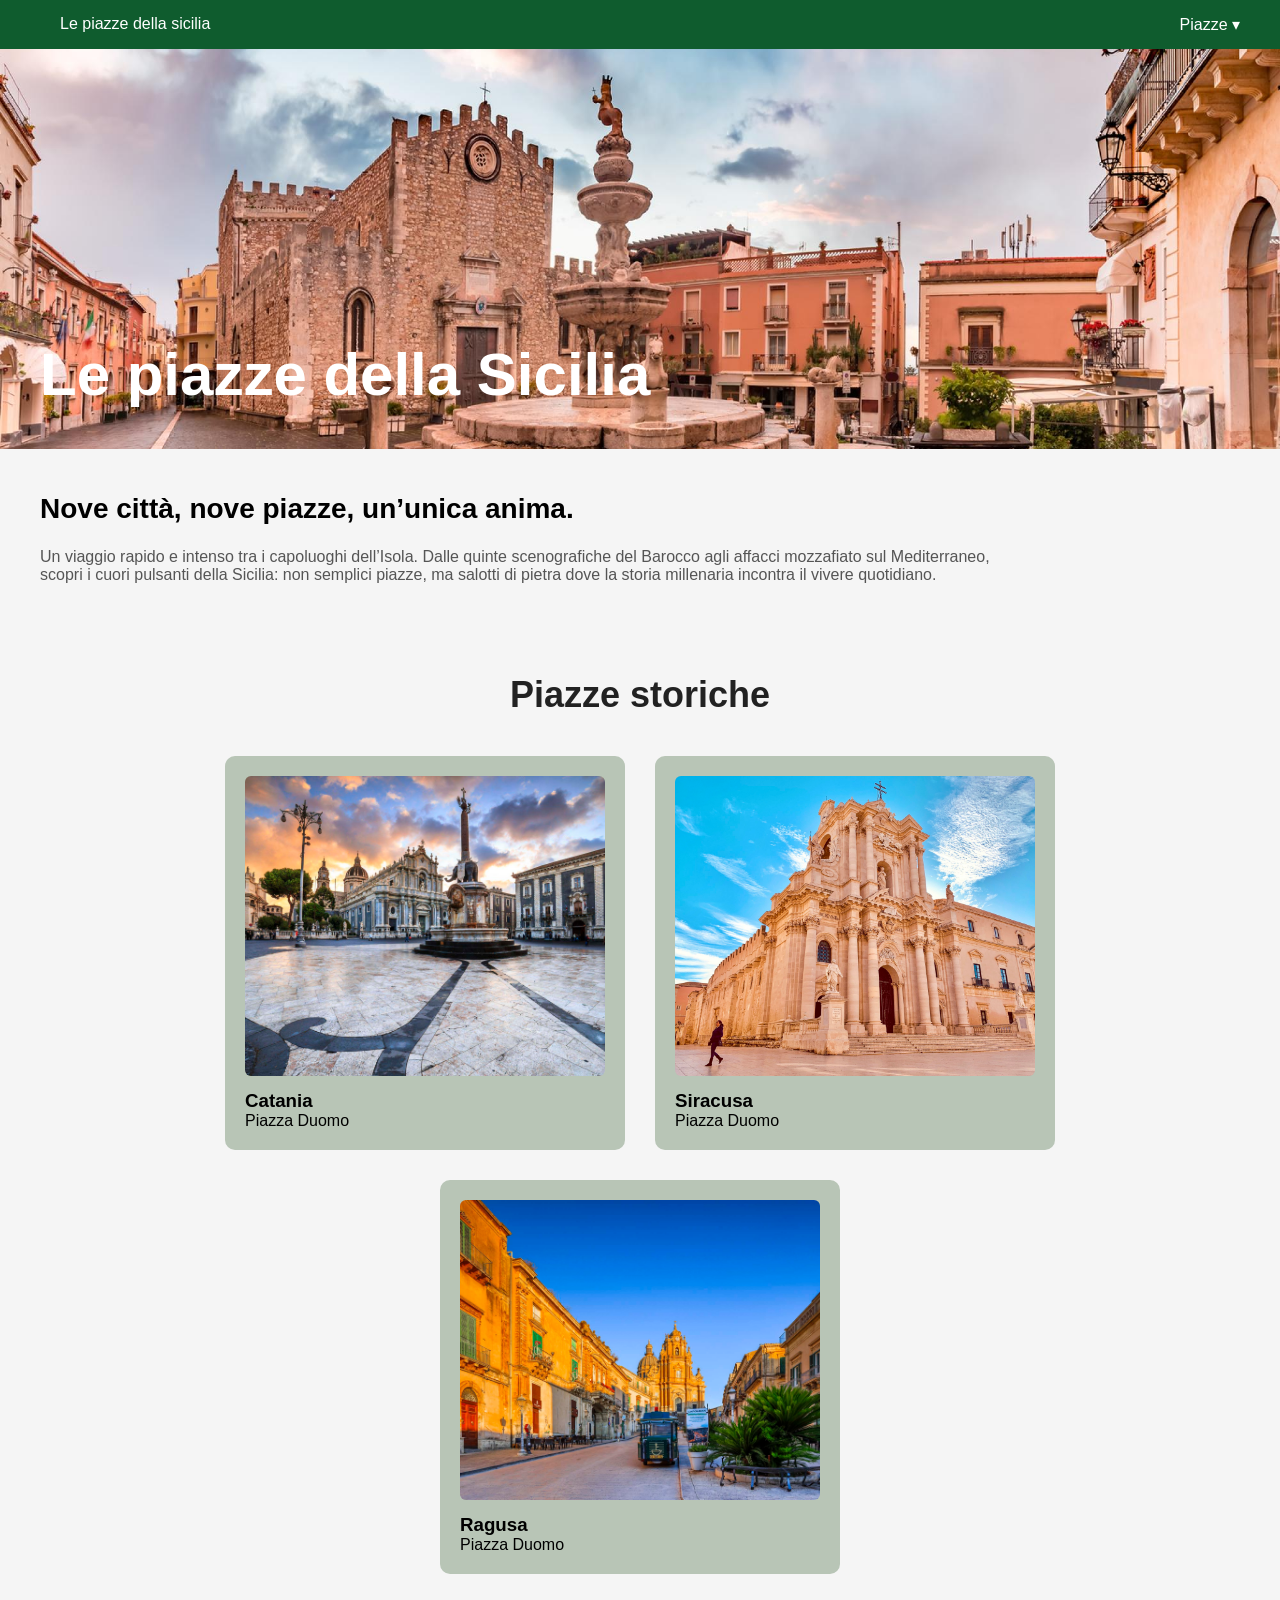
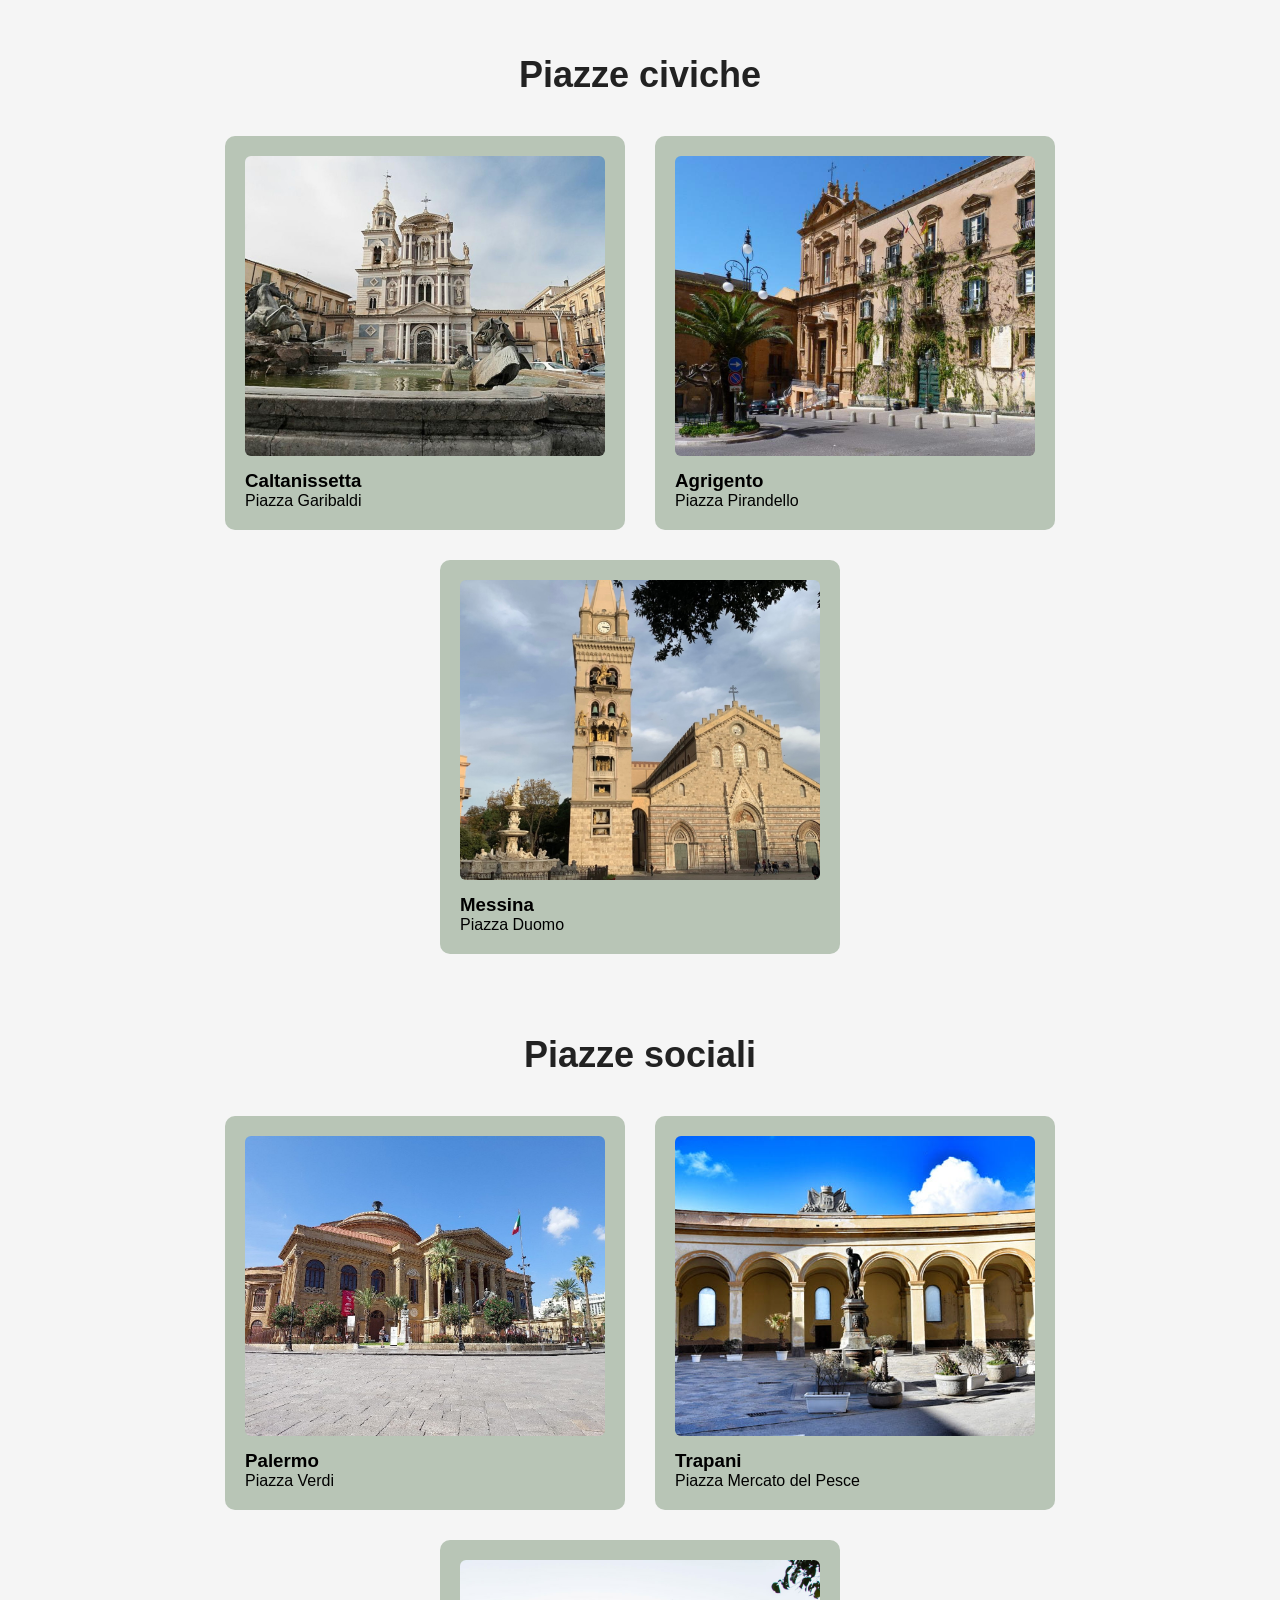
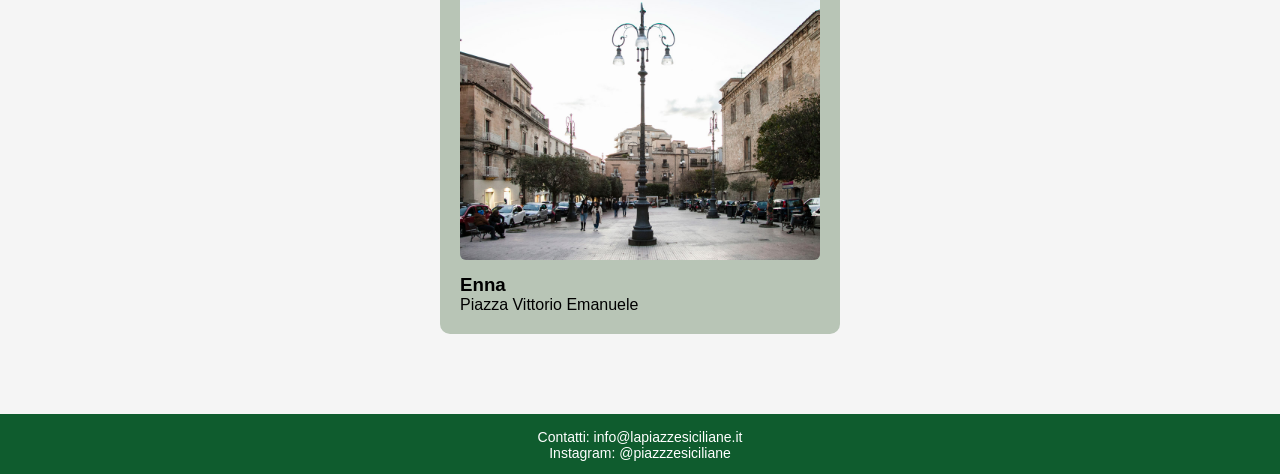
<file: index.html>
<!DOCTYPE html>
<html lang="it">
<head>
  <meta charset="UTF-8">
  <title>Le piazze della Sicilia</title>
  <link rel="stylesheet" href="stile.css">
</head>

<body>


<header class="navbar">
  <div class="nav-left">
    <a href="index.html" > Le piazze della sicilia </a>
  </div>
  <div class="nav-right">
  </div>
  <div class="dropdown">
  <span>Piazze ▾</span>

  <div class="dropdown-content">

  <div class="dropdown-title">Piazze storiche</div>
  <a href="catania.html">Catania</a>
  <a href="siracusa.html">Siracusa</a>
  <a href="ragusa.html">Ragusa</a>

  <div class="dropdown-title">Piazze civiche</div>
  <a href="caltanissetta.html">Caltanissetta</a>
  <a href="agrigento.html">Agrigento</a>
  <a href="messina.html">Messina</a>

  <div class="dropdown-title">Piazze sociali</div>
  <a href="palermo.html">Palermo</a>
  <a href="trapani.html">Trapani</a>
  <a href="enna.html">Enna</a>

</div>
</header>


<section class="hero">

  <h1>Le piazze della Sicilia</h1>
</section>


<section class="intro">
  <p class="subtitle">Nove città, nove piazze, un’unica anima.</p>
  <p>Un viaggio rapido e intenso tra i capoluoghi dell’Isola. 
    Dalle quinte scenografiche del Barocco agli affacci mozzafiato sul Mediterraneo,<br>
    scopri i cuori pulsanti della Sicilia: non semplici piazze,
    ma salotti di pietra dove la storia millenaria incontra il vivere quotidiano.</p>
  
</section>


<section class="section">
  <h2>Piazze storiche</h2>

  <div class="grid">

    <a href="catania.html" class="card">
      <img src="img/cataniacard.jpg">
      <h3>Catania</h3>
      <p>Piazza Duomo</p>
    </a>

    <a href="siracusa.html" class="card">
      <img src="img/siracusacard.jpg"> 
      <h3>Siracusa</h3>
      <p>Piazza Duomo</p>
    </a>

    <a href="ragusa.html" class="card">
      <img src="img/ragusacard.jpg">
      <h3>Ragusa</h3>
      <p>Piazza Duomo</p>
    </a>

  </div>
</section>


<section class="section">
  <h2>Piazze civiche</h2>

  <div class="grid">

    <a href="caltanissetta.html" class="card">
      <img src="img/caltanissettacardjpg.jpg">
      <h3>Caltanissetta</h3>
      <p>Piazza Garibaldi</p>
    </a>

    <a href="agrigento.html" class="card">
      <img src="img/agrigentocard.jpg">
      <h3>Agrigento</h3>
      <p>Piazza Pirandello</p>
    </a>

    <a href="messina.html" class="card">
      <img src="img/messinacard.jpg">
      <h3>Messina</h3>
      <p>Piazza Duomo</p>
    </a>

  </div>
</section>


<section class="section">
  <h2>Piazze sociali</h2>

  <div class="grid">

    <a href="palermo.html" class="card">
      <img src="img/Palermocard.jpg">
      <h3>Palermo</h3>
      <p>Piazza Verdi</p>
    </a>

    <a href="trapani.html" class="card">
      <img src="img/trapanicard.jpg">
      <h3>Trapani</h3>
      <p>Piazza Mercato del Pesce</p>
    </a>

    <a href="enna.html" class="card">
      <img src="img/Ennacard.jpg">
      <h3>Enna</h3>
      <p>Piazza Vittorio Emanuele</p>
    </a>

  </div>
</section>


<footer class="footer">
  <p>Contatti: info@lapiazzesiciliane.it</p>
  <p>Instagram: @piazzzesiciliane</p>
</footer>

</body>
</html>
</file>
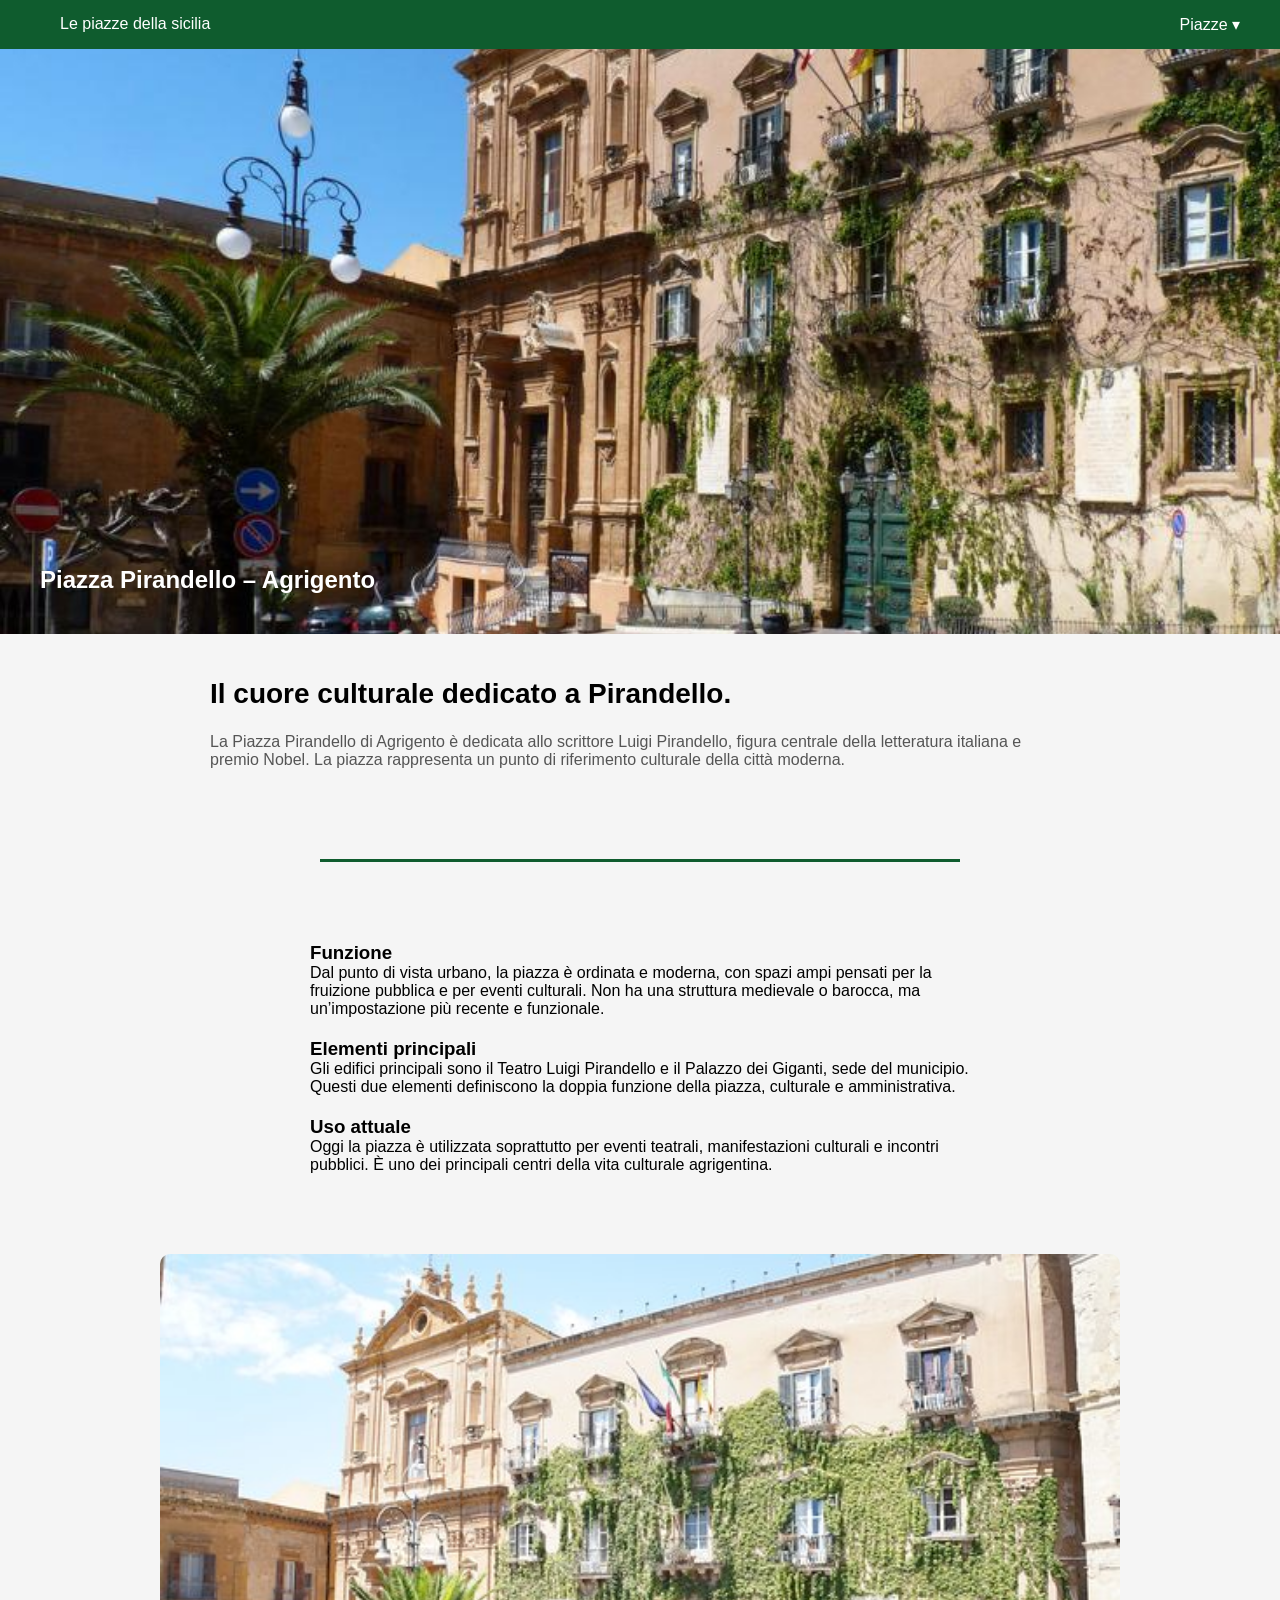
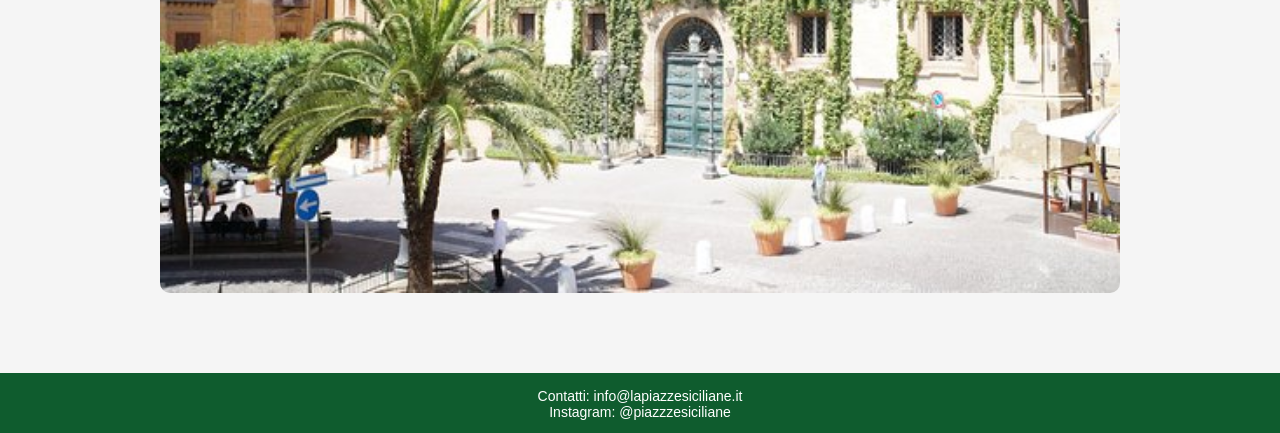
<file: agrigento.html>
<!DOCTYPE html>
<html lang="it">
<head>
  <meta charset="UTF-8">
  <title>Piazza Pirandello - Agrigento</title>
  <link rel="stylesheet" href="stile.css">
</head>

<body>


<header class="navbar">
   <div class="nav-left">
    <a href="index.html" > Le piazze della sicilia </a>
  </div>
  <div class="nav-right">
  </div>
  <div class="dropdown">
  <span>Piazze ▾</span>

  <div class="dropdown-content">

  <div class="dropdown-title">Piazze storiche</div>
  <a href="catania.html">Catania</a>
  <a href="siracusa.html">Siracusa</a>
  <a href="ragusa.html">Ragusa</a>

  <div class="dropdown-title">Piazze civiche</div>
  <a href="caltanissetta.html">Caltanissetta</a>
  <a href="agrigento.html">Agrigento</a>
  <a href="messina.html">Messina</a>

  <div class="dropdown-title">Piazze sociali</div>
  <a href="palermo.html">Palermo</a>
  <a href="trapani.html">Trapani</a>
  <a href="enna.html">Enna</a>

</div>
</header>


<section class="hero-detailagrigento">
  <h1>Piazza Pirandello – Agrigento</h1>
</section>


<section class="intro">
  <div class="container">
  <p class="subtitle">Il cuore culturale dedicato a Pirandello.</p>
  <p>
    La Piazza Pirandello di Agrigento è dedicata allo scrittore Luigi Pirandello, 
    figura centrale della letteratura italiana e premio Nobel.
     La piazza rappresenta un punto di riferimento culturale della città moderna.
  </p>
  </div>
</section>

<hr class="divider">


<section class="info-grid">

  <div class="container">
    <h3>Funzione</h3>
    <p>
      Dal punto di vista urbano, la piazza è ordinata e moderna, 
      con spazi ampi pensati per la fruizione pubblica e per eventi culturali. 
      Non ha una struttura medievale o barocca, ma un’impostazione più recente e funzionale.

    </p>
  </div>

  <div class="container">
    <h3>Elementi principali</h3>
    <p>
      Gli edifici principali sono il Teatro Luigi Pirandello e il Palazzo dei Giganti, 
      sede del municipio. Questi due elementi definiscono la doppia funzione della piazza, 
      culturale e amministrativa.
    </p>
  </div>

  <div class="container">
    <h3>Uso attuale</h3>
    <p>
      Oggi la piazza è utilizzata soprattutto per eventi teatrali,
       manifestazioni culturali e incontri pubblici.
        È uno dei principali centri della vita culturale agrigentina.
    </p>
  </div>

</section>


<section class="image-section">
  <img src="img/agrigento.jpg">
</section>


<footer class="footer">
  <p>Contatti: info@lapiazzesiciliane.it</p>
  <p>Instagram: @piazzzesiciliane</p>
</footer>

</body>
</html>
</file>
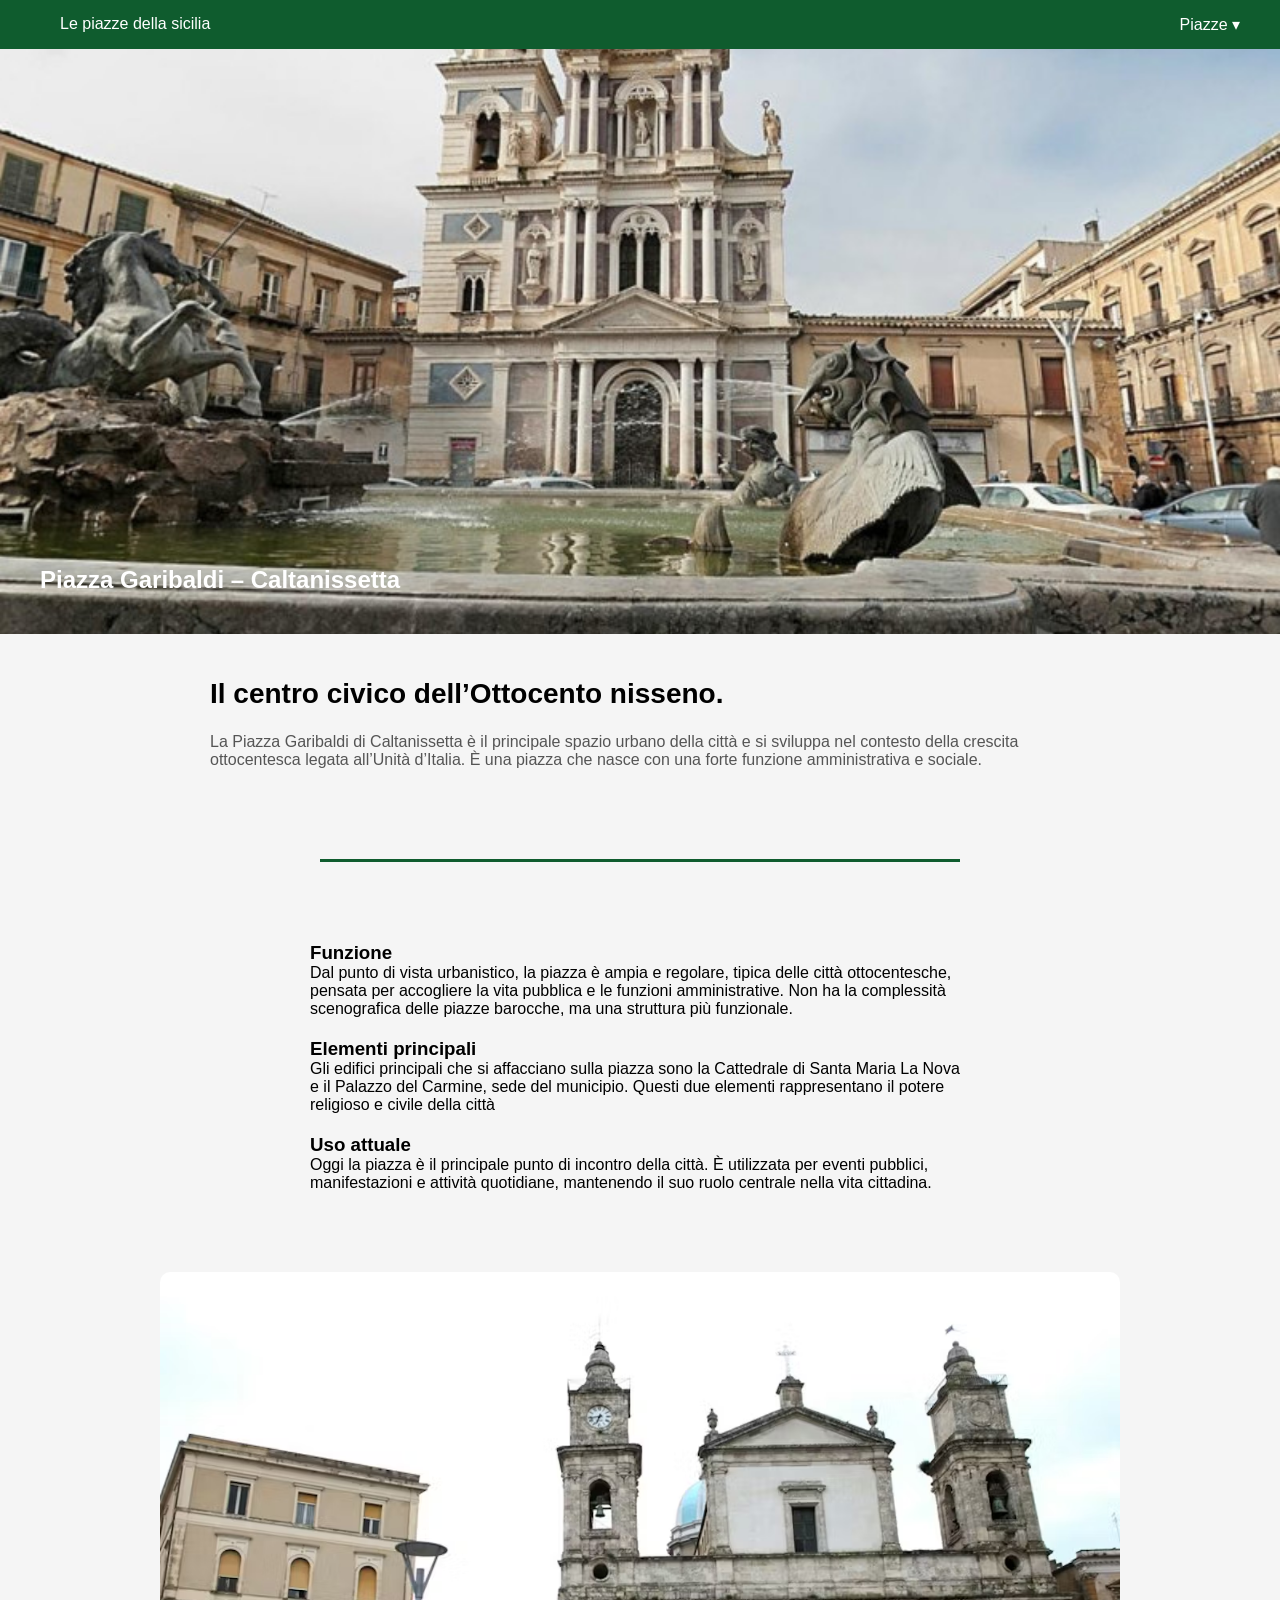
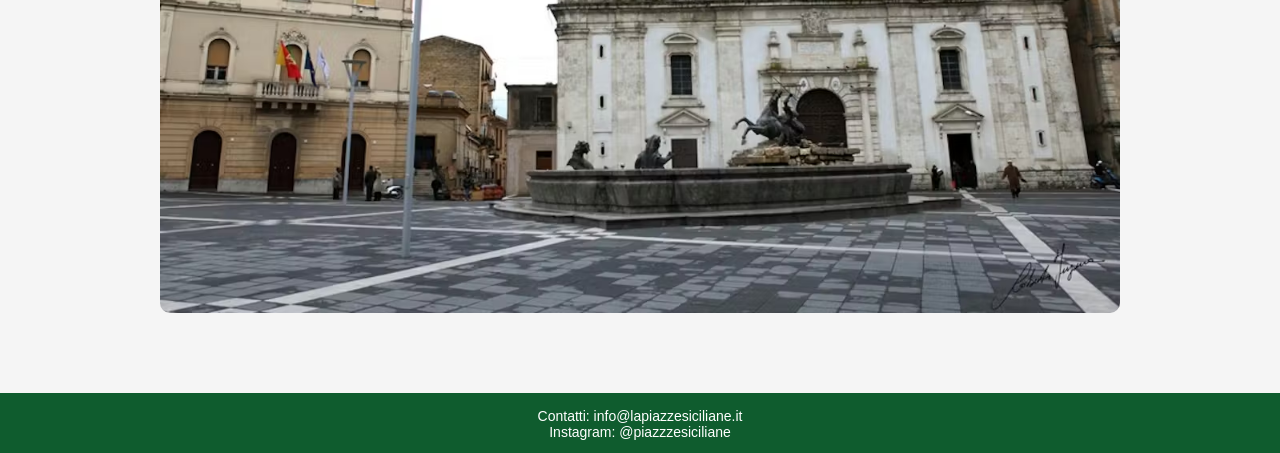
<file: caltanissetta.html>
<!DOCTYPE html>
<html lang="it">
<head>
  <meta charset="UTF-8">
  <title>Piazza Garibaldi - Caltanissetta</title>
  <link rel="stylesheet" href="stile.css">
</head>

<body>


<header class="navbar">
   <div class="nav-left">
    <a href="index.html" > Le piazze della sicilia </a>
  </div>
  <div class="nav-right">
  </div>
  <div class="dropdown">
  <span>Piazze ▾</span>

  <div class="dropdown-content">

  <div class="dropdown-title">Piazze storiche</div>
  <a href="catania.html">Catania</a>
  <a href="siracusa.html">Siracusa</a>
  <a href="ragusa.html">Ragusa</a>

  <div class="dropdown-title">Piazze civiche</div>
  <a href="caltanissetta.html">Caltanissetta</a>
  <a href="agrigento.html">Agrigento</a>
  <a href="messina.html">Messina</a>

  <div class="dropdown-title">Piazze sociali</div>
  <a href="palermo.html">Palermo</a>
  <a href="trapani.html">Trapani</a>
  <a href="enna.html">Enna</a>

</div>
</header>


<section class="hero-detailcaltanissetta">
  <h1>Piazza Garibaldi – Caltanissetta</h1>
</section>


<section class="intro">
  <div class="container">
  <p class="subtitle">Il centro civico dell’Ottocento nisseno.</p>
  <p>
   La Piazza Garibaldi di Caltanissetta è il principale spazio urbano della città 
   e si sviluppa nel contesto della crescita ottocentesca legata all’Unità d’Italia.
    È una piazza che nasce con una forte funzione amministrativa e sociale.
  </p>
  </div>
</section>

<hr class="divider">


<section class="info-grid">

  <div class="container">
    <h3>Funzione</h3>
    <p>Dal punto di vista urbanistico, la piazza è ampia e regolare, 
      tipica delle città ottocentesche, pensata per accogliere la vita pubblica 
      e le funzioni amministrative. Non ha la complessità scenografica delle piazze barocche, 
      ma una struttura più funzionale.

    </p>
  </div>

  <div class="container">
    <h3>Elementi principali</h3>
    <p>Gli edifici principali che si affacciano sulla piazza sono
       la Cattedrale di Santa Maria La Nova e il Palazzo del Carmine, sede del municipio. 
       Questi due elementi rappresentano il potere religioso e civile della città

    </p>
  </div>

  <div class="container">
    <h3>Uso attuale</h3>
    <p>Oggi la piazza è il principale punto di incontro della città.
       È utilizzata per eventi pubblici, manifestazioni e attività quotidiane,
        mantenendo il suo ruolo centrale nella vita cittadina.
    </p>
  </div>

</section>


<section class="image-section">
  <img src="img/caltanissetta.avif">
</section>


<footer class="footer">
  <p>Contatti: info@lapiazzesiciliane.it</p>
  <p>Instagram: @piazzzesiciliane</p>
</footer>

</body>
</html>
</file>
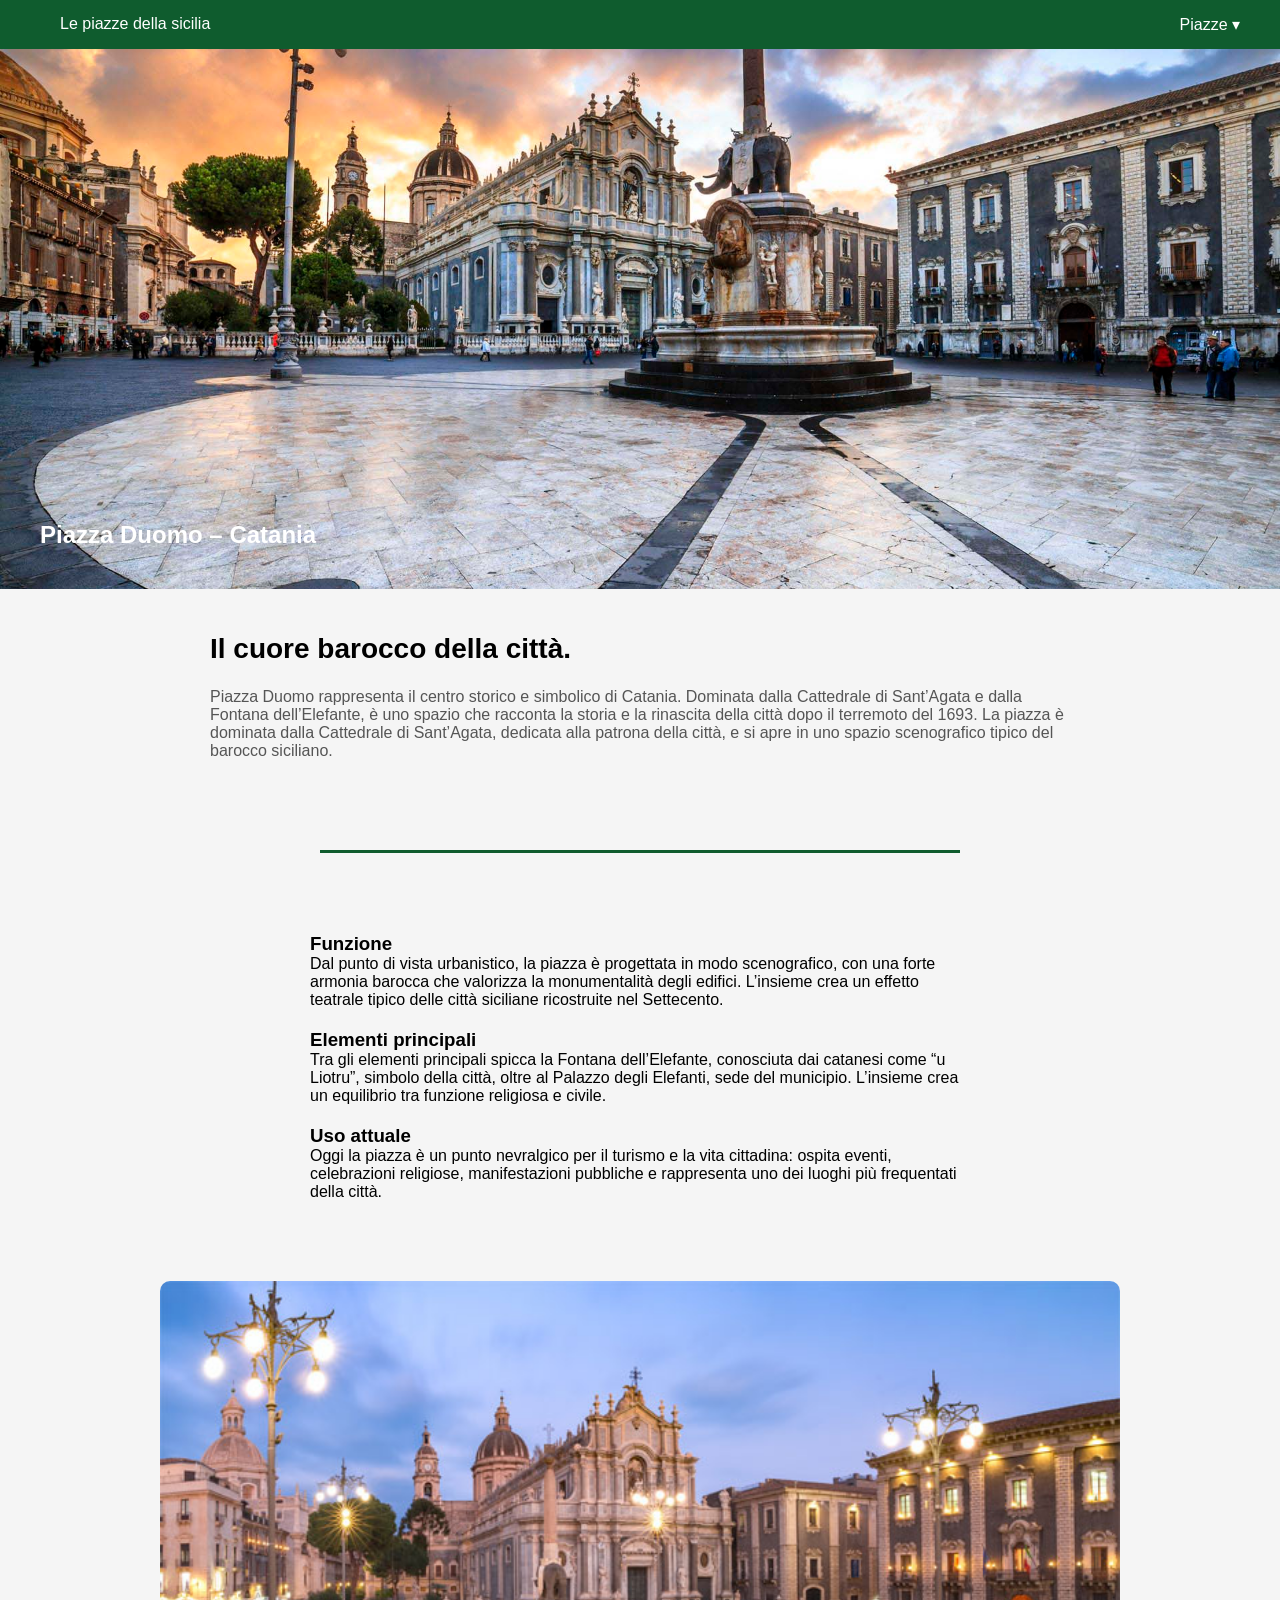
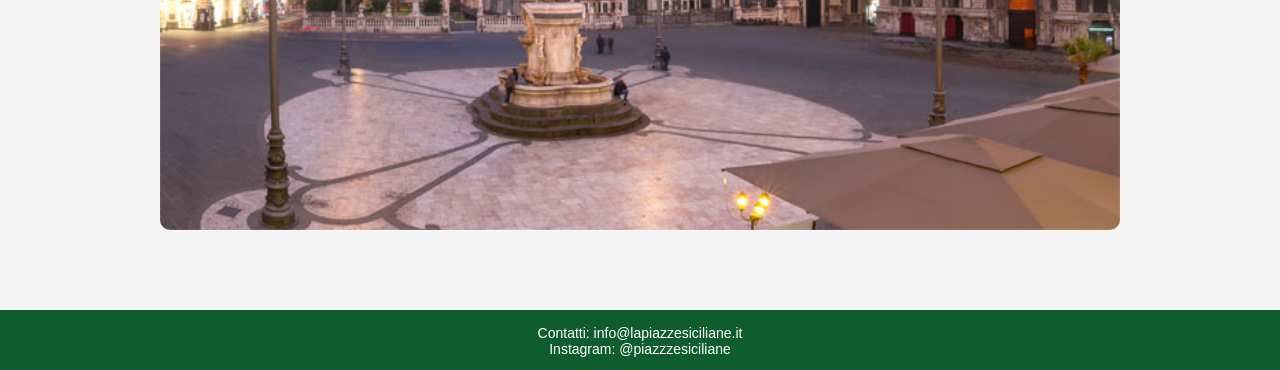
<file: catania.html>
<!DOCTYPE html>
<html lang="it">
<head>
  <meta charset="UTF-8">
  <title>Piazza Duomo - Catania</title>
  <link rel="stylesheet" href="stile.css">
</head>

<body>


<header class="navbar">
   <div class="nav-left">
    <a href="index.html" > Le piazze della sicilia </a>
  </div>
  <div class="nav-right">
  </div>
  <div class="dropdown">
  <span>Piazze ▾</span>

  <div class="dropdown-content">

  <div class="dropdown-title">Piazze storiche</div>
  <a href="catania.html">Catania</a>
  <a href="siracusa.html">Siracusa</a>
  <a href="ragusa.html">Ragusa</a>

  <div class="dropdown-title">Piazze civiche</div>
  <a href="caltanissetta.html">Caltanissetta</a>
  <a href="agrigento.html">Agrigento</a>
  <a href="messina.html">Messina</a>

  <div class="dropdown-title">Piazze sociali</div>
  <a href="palermo.html">Palermo</a>
  <a href="trapani.html">Trapani</a>
  <a href="enna.html">Enna</a>

</div>
</header>


<section class="hero-detailcatania">
  <h1>Piazza Duomo – Catania</h1>
</section>


<section class="intro">
  <div class="container">
  <p class="subtitle">Il cuore barocco della città.</p>
  <p>
    Piazza Duomo rappresenta il centro storico e simbolico di Catania.
    Dominata dalla Cattedrale di Sant’Agata e dalla Fontana dell’Elefante,
    è uno spazio che racconta la storia e la rinascita della città dopo il terremoto del 1693. 
    La piazza è dominata dalla Cattedrale di Sant’Agata, dedicata alla patrona della città, 
    e si apre in uno spazio scenografico tipico del barocco siciliano.
  </p>
  </div>
</section>

<hr class="divider">


<section class="info-grid">

  <div class="container">
    <h3>Funzione</h3>
    <p>Dal punto di vista urbanistico, la piazza è progettata 
      in modo scenografico, con una forte armonia barocca 
       che valorizza   la monumentalità degli edifici. L’insieme crea un effetto teatrale 
       tipico delle città siciliane ricostruite nel Settecento.</p>
  </div>

  <div class="container">
    <h3>Elementi principali</h3>
    <p>Tra gli elementi principali spicca la Fontana dell’Elefante,
      conosciuta dai catanesi come “u Liotru”, simbolo della città, 
      oltre al Palazzo degli Elefanti, sede del municipio. 
      L’insieme crea un equilibrio tra funzione religiosa e civile.</p>
  </div>

  <div class="container">
    <h3>Uso attuale</h3>
    <p>Oggi la piazza è un punto nevralgico per il turismo e la vita cittadina: 
      ospita eventi, celebrazioni religiose,
      manifestazioni pubbliche  e rappresenta uno dei luoghi più frequentati della città.</p>
  </div>

</section>


<section class="image-section">
  <img src="img/catania.jpg">
</section>


<footer class="footer">
  <p>Contatti: info@lapiazzesiciliane.it</p>
  <p>Instagram: @piazzzesiciliane</p>
</footer>

</body>
</html>
</file>
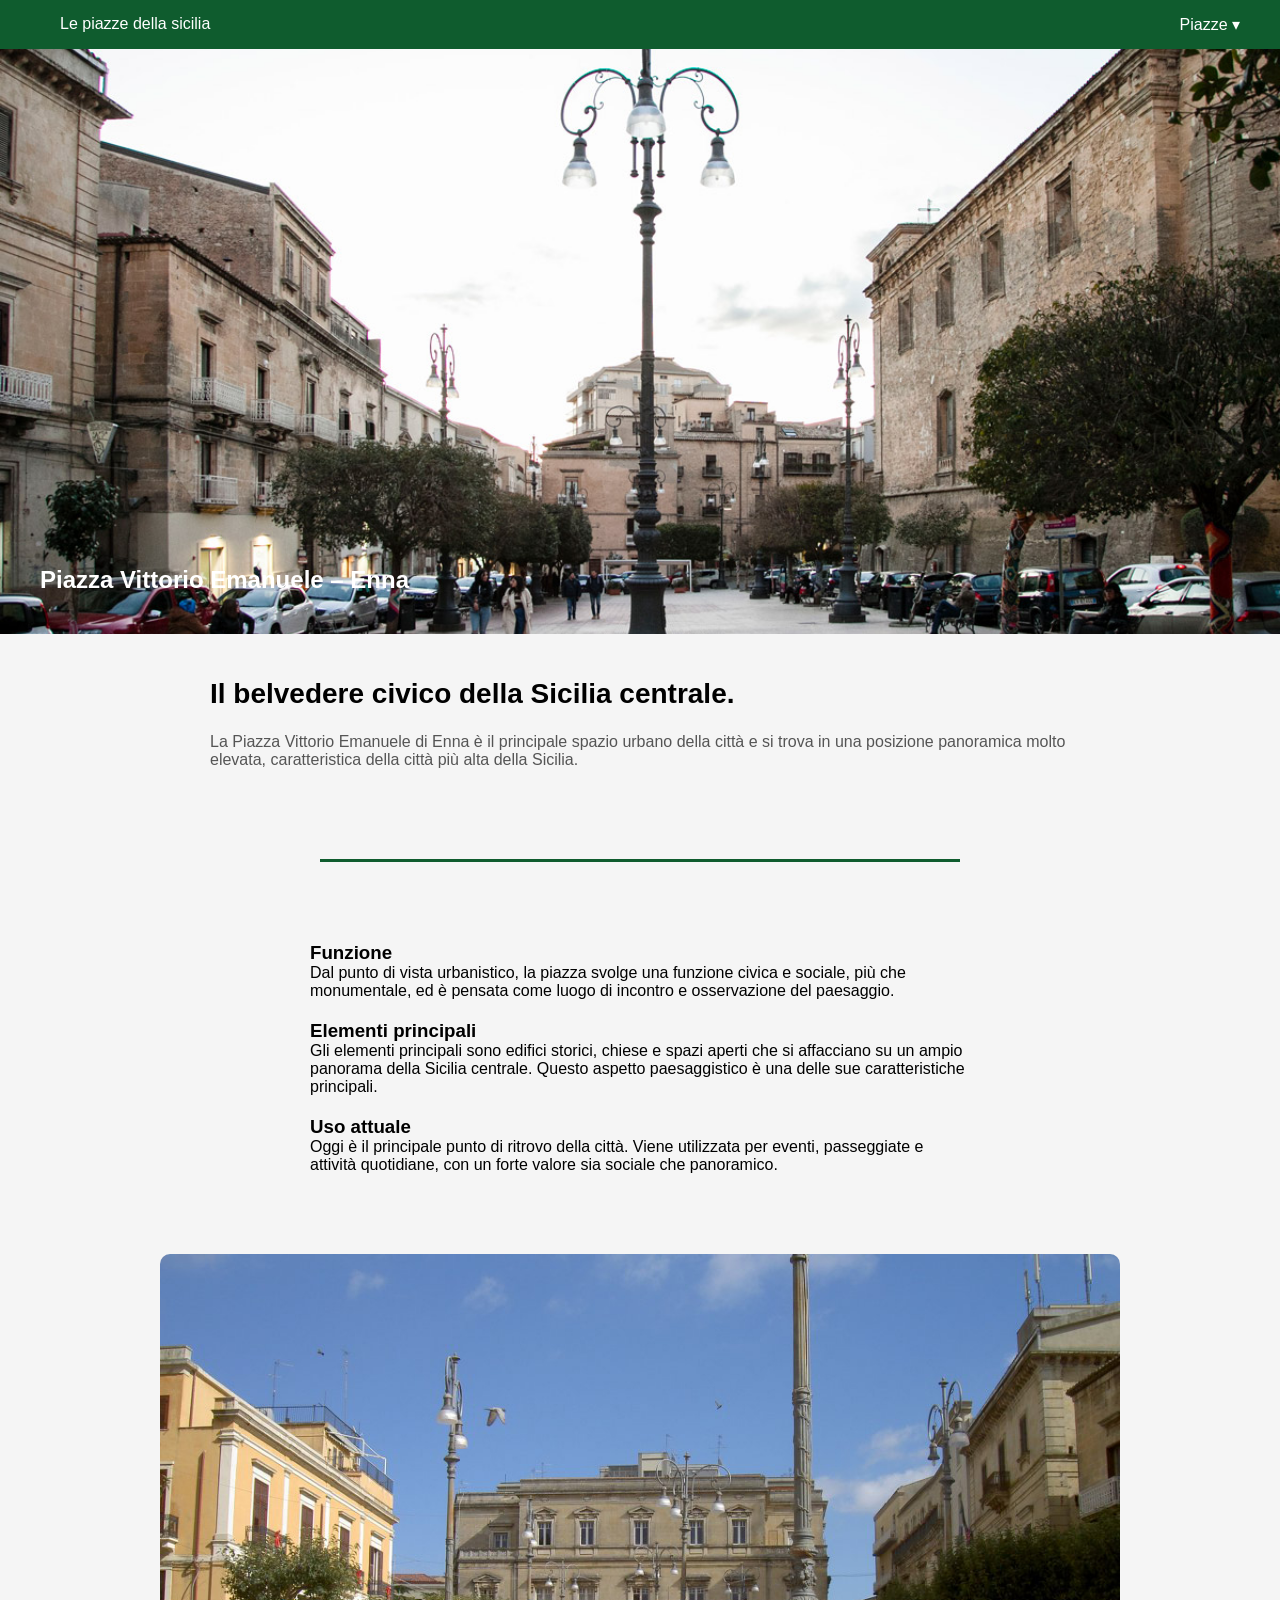
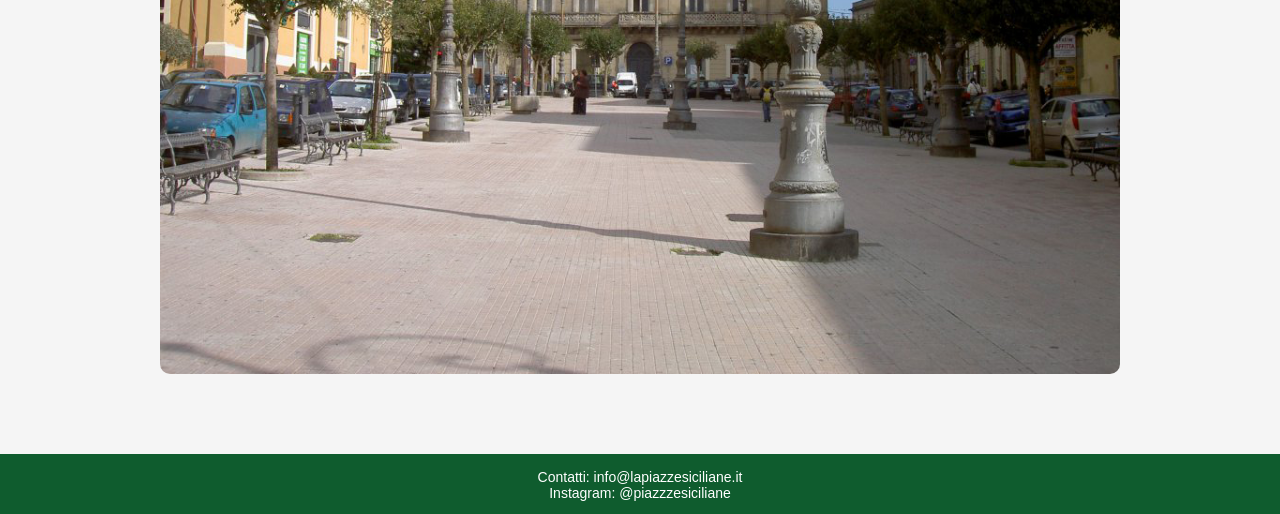
<file: enna.html>
<!DOCTYPE html>
<html lang="it">
<head>
  <meta charset="UTF-8">
  <title>Piazza Vittorio Emanuele - Enna</title>
  <link rel="stylesheet" href="stile.css">
</head>

<body>


<header class="navbar">
   <div class="nav-left">
    <a href="index.html" > Le piazze della sicilia </a>
  </div>
  <div class="nav-right">
  </div>
  <div class="dropdown">
  <span>Piazze ▾</span>

  <div class="dropdown-content">

  <div class="dropdown-title">Piazze storiche</div>
  <a href="catania.html">Catania</a>
  <a href="siracusa.html">Siracusa</a>
  <a href="ragusa.html">Ragusa</a>

  <div class="dropdown-title">Piazze civiche</div>
  <a href="caltanissetta.html">Caltanissetta</a>
  <a href="agrigento.html">Agrigento</a>
  <a href="messina.html">Messina</a>

  <div class="dropdown-title">Piazze sociali</div>
  <a href="palermo.html">Palermo</a>
  <a href="trapani.html">Trapani</a>
  <a href="enna.html">Enna</a>

</div>
</header>


<section class="hero-detailenna">
  <h1>Piazza Vittorio Emanuele – Enna</h1>
</section>


<section class="intro">
  <div class="container">
  <p class="subtitle">Il belvedere civico della Sicilia centrale.</p>
  <p>
   La Piazza Vittorio Emanuele di Enna è il principale spazio urbano della città
    e si trova in una posizione panoramica molto elevata, caratteristica della città più alta della Sicilia.
  </p>
  </div>
</section>

<hr class="divider">


<section class="info-grid">

  <div class="container">
    <h3>Funzione</h3>
    <p>Dal punto di vista urbanistico,
       la piazza svolge una funzione civica e sociale, più che monumentale, 
       ed è pensata come luogo di incontro e osservazione del paesaggio.</p>
  </div>

  <div class="container">
    <h3>Elementi principali</h3>
    <p>Gli elementi principali sono edifici storici, 
      chiese e spazi aperti che si affacciano su un ampio panorama della Sicilia centrale. 
      Questo aspetto paesaggistico è una delle sue caratteristiche principali.</p>
  </div>

  <div class="container">
    <h3>Uso attuale</h3>
    <p>Oggi è il principale punto di ritrovo della città. 
      Viene utilizzata per eventi, passeggiate e attività quotidiane, 
      con un forte valore sia sociale che panoramico.</p>
  </div>

</section>


<section class="image-section">
  <img src="img/enna.jpg">
</section>


<footer class="footer">
  <p>Contatti: info@lapiazzesiciliane.it</p>
  <p>Instagram: @piazzzesiciliane</p>
</footer>

</body>
</html>
</file>
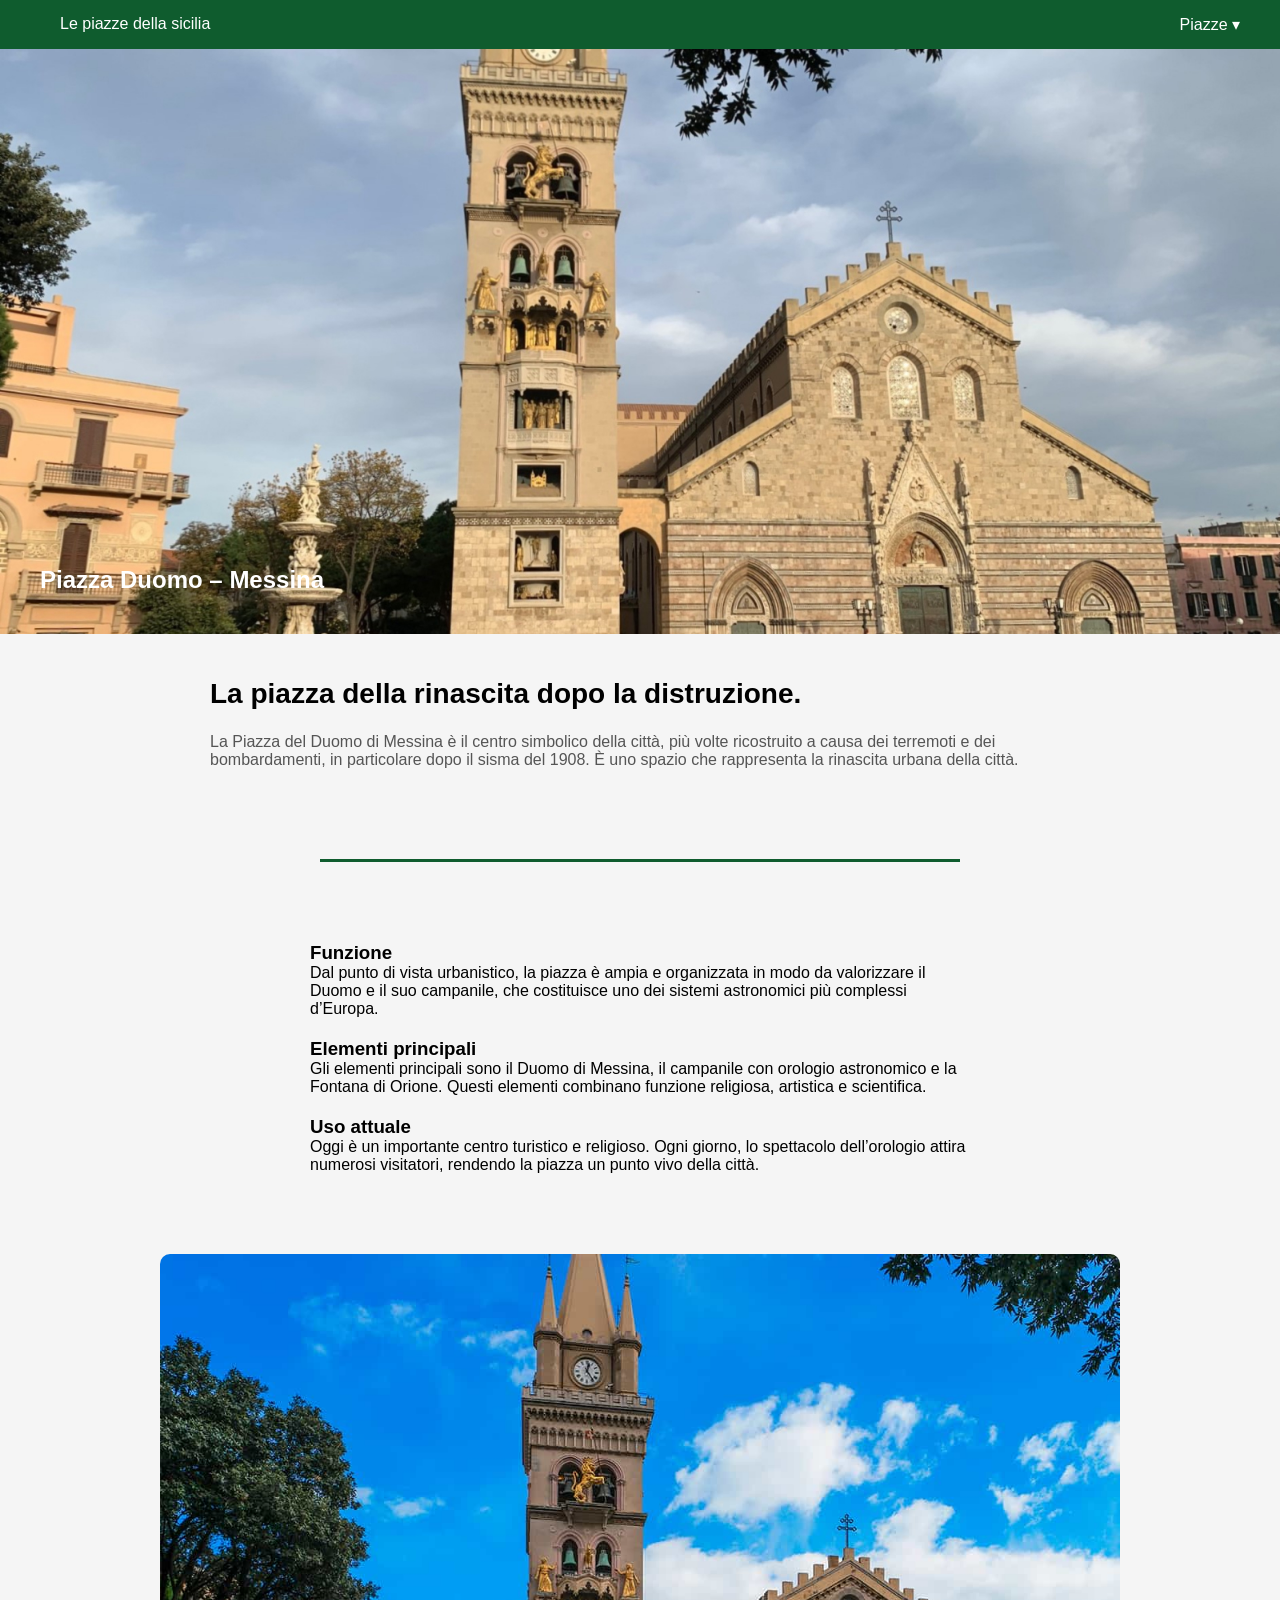
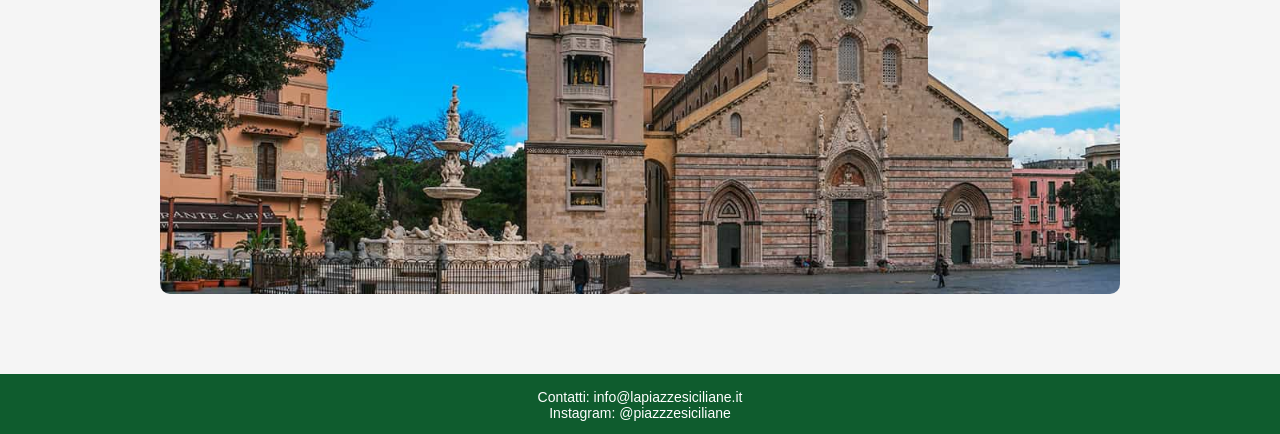
<file: messina.html>
<!DOCTYPE html>
<html lang="it">
<head>
  <meta charset="UTF-8">
  <title>Piazza Duomo - Messina</title>
  <link rel="stylesheet" href="stile.css">
</head>

<body>


<header class="navbar">
   <div class="nav-left">
    <a href="index.html" > Le piazze della sicilia </a>
  </div>
  <div class="nav-right">
  </div>
  <div class="dropdown">
  <span>Piazze ▾</span>

  <div class="dropdown-content">

  <div class="dropdown-title">Piazze storiche</div>
  <a href="catania.html">Catania</a>
  <a href="siracusa.html">Siracusa</a>
  <a href="ragusa.html">Ragusa</a>

  <div class="dropdown-title">Piazze civiche</div>
  <a href="caltanissetta.html">Caltanissetta</a>
  <a href="agrigento.html">Agrigento</a>
  <a href="messina.html">Messina</a>

  <div class="dropdown-title">Piazze sociali</div>
  <a href="palermo.html">Palermo</a>
  <a href="trapani.html">Trapani</a>
  <a href="enna.html">Enna</a>

</div>
</header>


<section class="hero-detailmessina">
  <h1>Piazza Duomo – Messina</h1>
</section>


<section class="intro">
  <div class="container"> 
  <p class="subtitle">La piazza della rinascita dopo la distruzione.</p>
  <p>
   La Piazza del Duomo di Messina è il centro simbolico della città, 
   più volte ricostruito a causa dei terremoti e dei bombardamenti, 
   in particolare dopo il sisma del 1908. È uno spazio che rappresenta 
   la rinascita urbana della città.
  </p>
  </div>
</section>

<hr class="divider">


<section class="info-grid">

  <div class="container">
    <h3>Funzione</h3>
    <p>Dal punto di vista urbanistico, 
      la piazza è ampia e organizzata in modo da valorizzare il Duomo e il suo campanile, 
      che costituisce uno dei sistemi astronomici più complessi d’Europa.</p>
  </div>

  <div class="container">
    <h3>Elementi principali</h3>
    <p>Gli elementi principali sono il Duomo di Messina, 
      il campanile con orologio astronomico e la Fontana di Orione. 
      Questi elementi combinano funzione religiosa, artistica e scientifica.</p>
  </div>

  <div class="container">
    <h3>Uso attuale</h3>
    <p>Oggi è un importante centro turistico e religioso. 
      Ogni giorno, lo spettacolo dell’orologio attira numerosi visitatori,
       rendendo la piazza un punto vivo della città.</p>
  </div>

</section>


<section class="image-section">
  <img src="img/Messina.jpg">
</section>


<footer class="footer">
  <p>Contatti: info@lapiazzesiciliane.it</p>
  <p>Instagram: @piazzzesiciliane</p>
</footer>

</body>
</html>
</file>
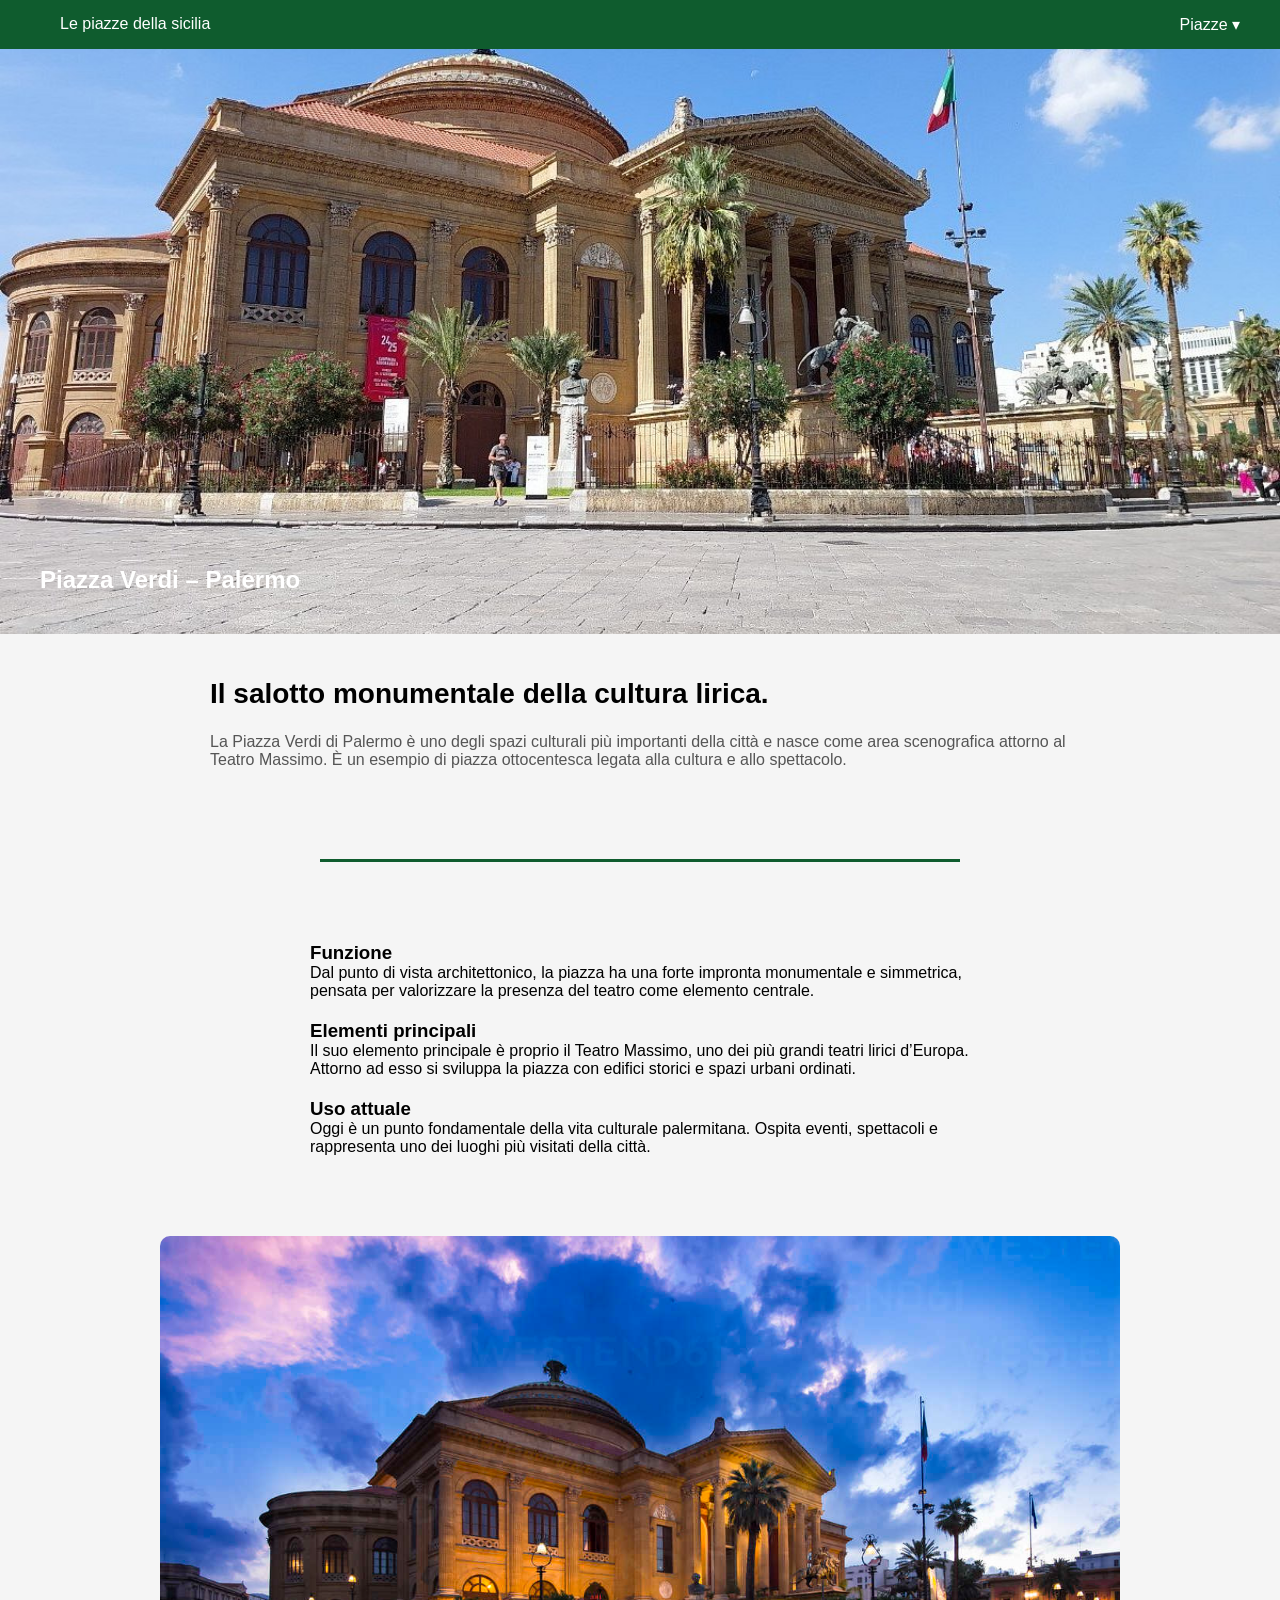
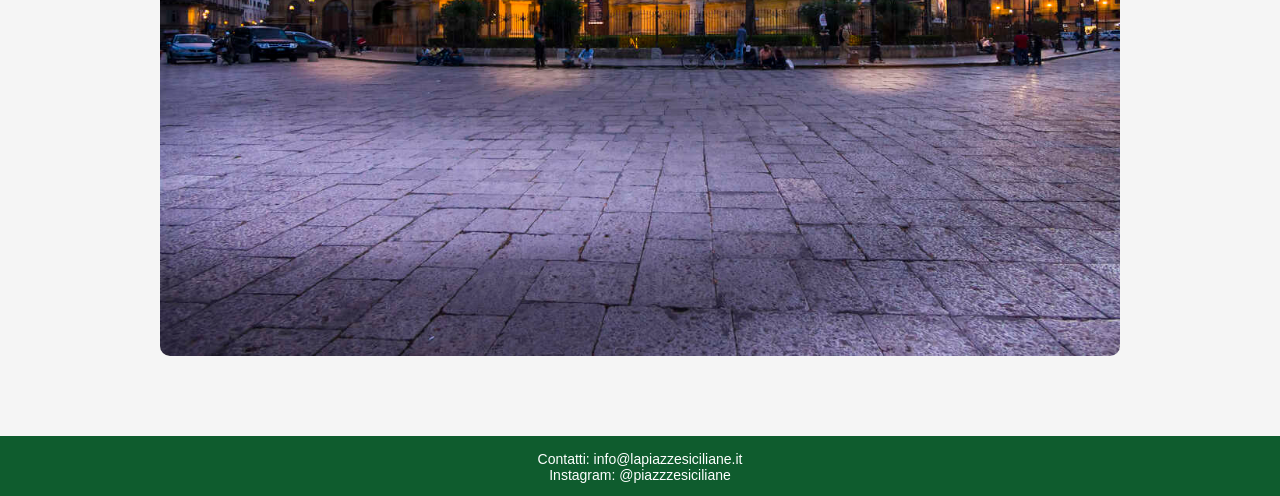
<file: palermo.html>
<!DOCTYPE html>
<html lang="it">
<head>
  <meta charset="UTF-8">
  <title>Piazza Verdi - Palermo</title>
  <link rel="stylesheet" href="stile.css">
</head>

<body>


<header class="navbar">
   <div class="nav-left">
    <a href="index.html" > Le piazze della sicilia </a>
  </div>
  <div class="nav-right">
  </div>
  <div class="dropdown">
  <span>Piazze ▾</span>

  <div class="dropdown-content">

  <div class="dropdown-title">Piazze storiche</div>
  <a href="catania.html">Catania</a>
  <a href="siracusa.html">Siracusa</a>
  <a href="ragusa.html">Ragusa</a>

  <div class="dropdown-title">Piazze civiche</div>
  <a href="caltanissetta.html">Caltanissetta</a>
  <a href="agrigento.html">Agrigento</a>
  <a href="messina.html">Messina</a>

  <div class="dropdown-title">Piazze sociali</div>
  <a href="palermo.html">Palermo</a>
  <a href="trapani.html">Trapani</a>
  <a href="enna.html">Enna</a>

</div>
</header>


<section class="hero-detailpalermo">
  <h1>Piazza Verdi – Palermo</h1>
</section>


<section class="intro">
  <div class="container"> 
  <p class="subtitle">Il salotto monumentale della cultura lirica.</p>
  <p>
   La Piazza Verdi di Palermo è uno degli spazi culturali più importanti 
   della città e nasce come area scenografica attorno al Teatro Massimo.
    È un esempio di piazza ottocentesca legata alla cultura e allo spettacolo.
  </p>
  </div>
</section>

<hr class="divider">


<section class="info-grid">

  <div class="container">
    <h3>Funzione</h3>
    <p>Dal punto di vista architettonico,
       la piazza ha una forte impronta monumentale e simmetrica, 
       pensata per valorizzare la presenza del teatro come elemento centrale.</p>
  </div>

  <div class="container">
    <h3>Elementi principali</h3>
    <p>Il suo elemento principale è proprio il Teatro Massimo, 
      uno dei più grandi teatri lirici d’Europa. 
      Attorno ad esso si sviluppa la piazza 
      con edifici storici e spazi urbani ordinati.</p>
  </div>

  <div class="container">
    <h3>Uso attuale</h3>
    <p>Oggi è un punto fondamentale della vita culturale palermitana. 
      Ospita eventi, spettacoli e rappresenta uno dei luoghi 
      più visitati della città.</p>
  </div>

</section>


<section class="image-section">
  <img src="img/palermo.jpg">
</section>


<footer class="footer">
  <p>Contatti: info@lapiazzesiciliane.it</p>
  <p>Instagram: @piazzzesiciliane</p>
</footer>

</body>
</html>
</file>
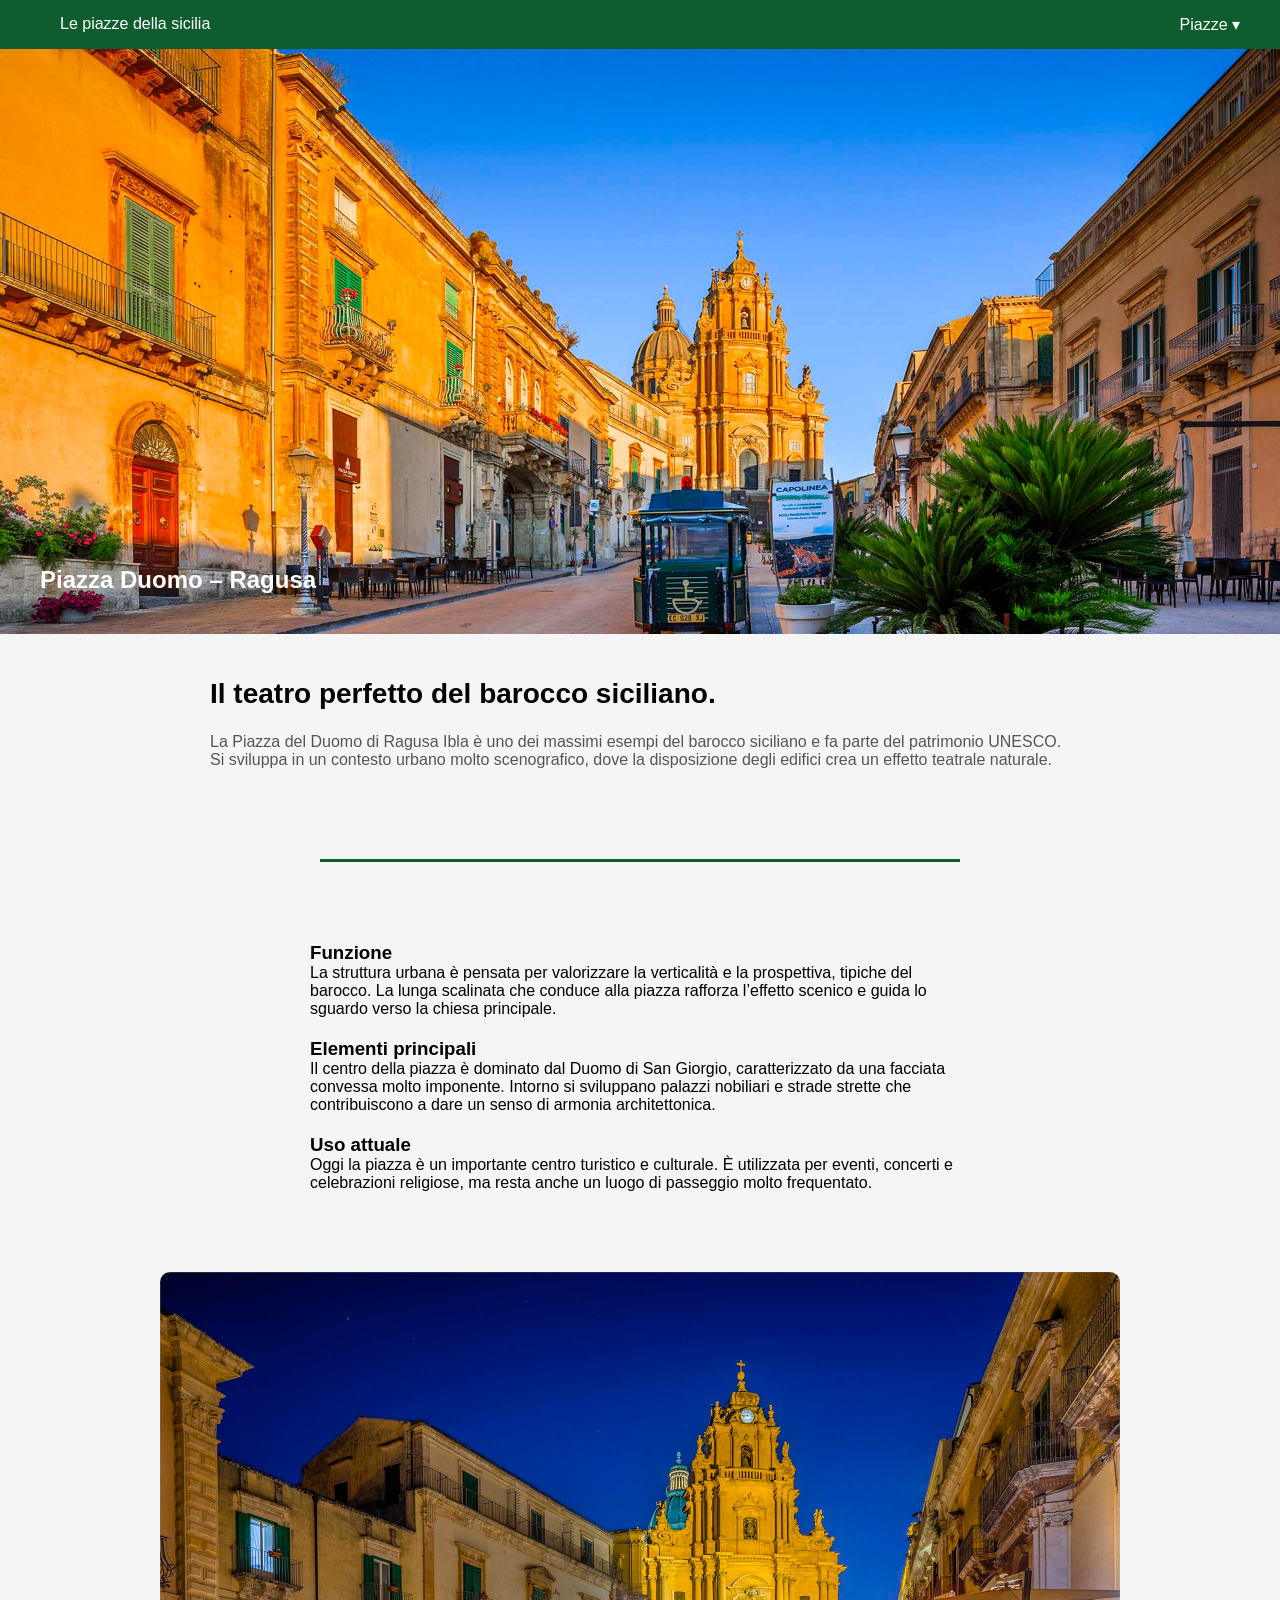
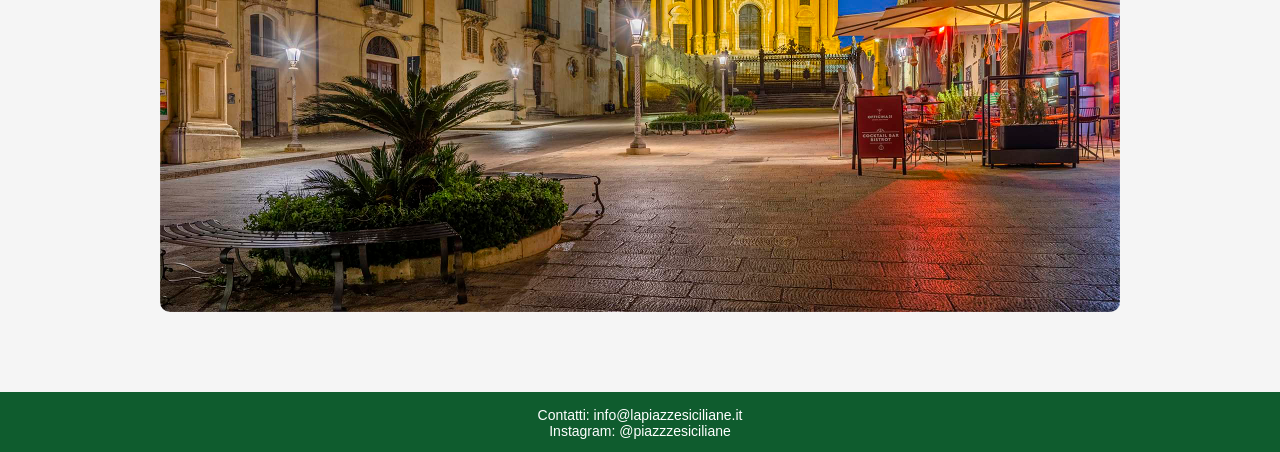
<file: ragusa.html>
<!DOCTYPE html>
<html lang="it">
<head>
  <meta charset="UTF-8">
  <title>Piazza Duomo - Ragusa</title>
  <link rel="stylesheet" href="stile.css">
</head>

<body>


<header class="navbar">
  <div class="nav-left">
    <a href="index.html" > Le piazze della sicilia </a>
  </div>
  <div class="nav-right">
  </div>
  <div class="dropdown">
  <span>Piazze ▾</span>

  <div class="dropdown-content">

  <div class="dropdown-title">Piazze storiche</div>
  <a href="catania.html">Catania</a>
  <a href="siracusa.html">Siracusa</a>
  <a href="ragusa.html">Ragusa</a>

  <div class="dropdown-title">Piazze civiche</div>
  <a href="caltanissetta.html">Caltanissetta</a>
  <a href="agrigento.html">Agrigento</a>
  <a href="messina.html">Messina</a>

  <div class="dropdown-title">Piazze sociali</div>
  <a href="palermo.html">Palermo</a>
  <a href="trapani.html">Trapani</a>
  <a href="enna.html">Enna</a>

</div>
</header>


<section class="hero-detailragusa">
  <h1>Piazza Duomo – Ragusa</h1>
</section>


<section class="intro">
  <div class="container"> 
  <p class="subtitle">Il teatro perfetto del barocco siciliano.</p>
  <p>
    La Piazza del Duomo di Ragusa Ibla è uno dei massimi esempi del barocco siciliano
     e fa parte del patrimonio UNESCO. Si sviluppa in un contesto urbano molto scenografico, 
     dove la disposizione degli edifici crea un effetto teatrale naturale.
  </p>
  </div>
</section>

<hr class="divider">


<section class="info-grid">

  <div class="container">
    <h3>Funzione</h3>
    <p>
      La struttura urbana è pensata per valorizzare la verticalità e la prospettiva, 
      tipiche del barocco. La lunga scalinata che conduce alla piazza rafforza l’effetto 
      scenico e guida lo sguardo verso la chiesa principale.
    </p>
  </div>

  <div class="container">
    <h3>Elementi principali</h3>
    <p>Il centro della piazza è dominato dal Duomo di San Giorgio, 
      caratterizzato da una facciata convessa molto imponente. 
      Intorno si sviluppano palazzi nobiliari e strade strette 
      che contribuiscono a dare un senso di armonia architettonica.</p>
  </div>

  <div class="container">
    <h3>Uso attuale</h3>
    <p>Oggi la piazza è un importante centro turistico e culturale. 
      È utilizzata per eventi, concerti e celebrazioni religiose, 
      ma resta anche un luogo di passeggio molto frequentato.</p>
  </div>

</section>


<section class="image-section">
  <img src="img/ragusa.jpg">
</section>


<footer class="footer">
  <p>Contatti: info@lapiazzesiciliane.it</p>
  <p>Instagram: @piazzzesiciliane</p>
</footer>

</body>
</html>
</file>
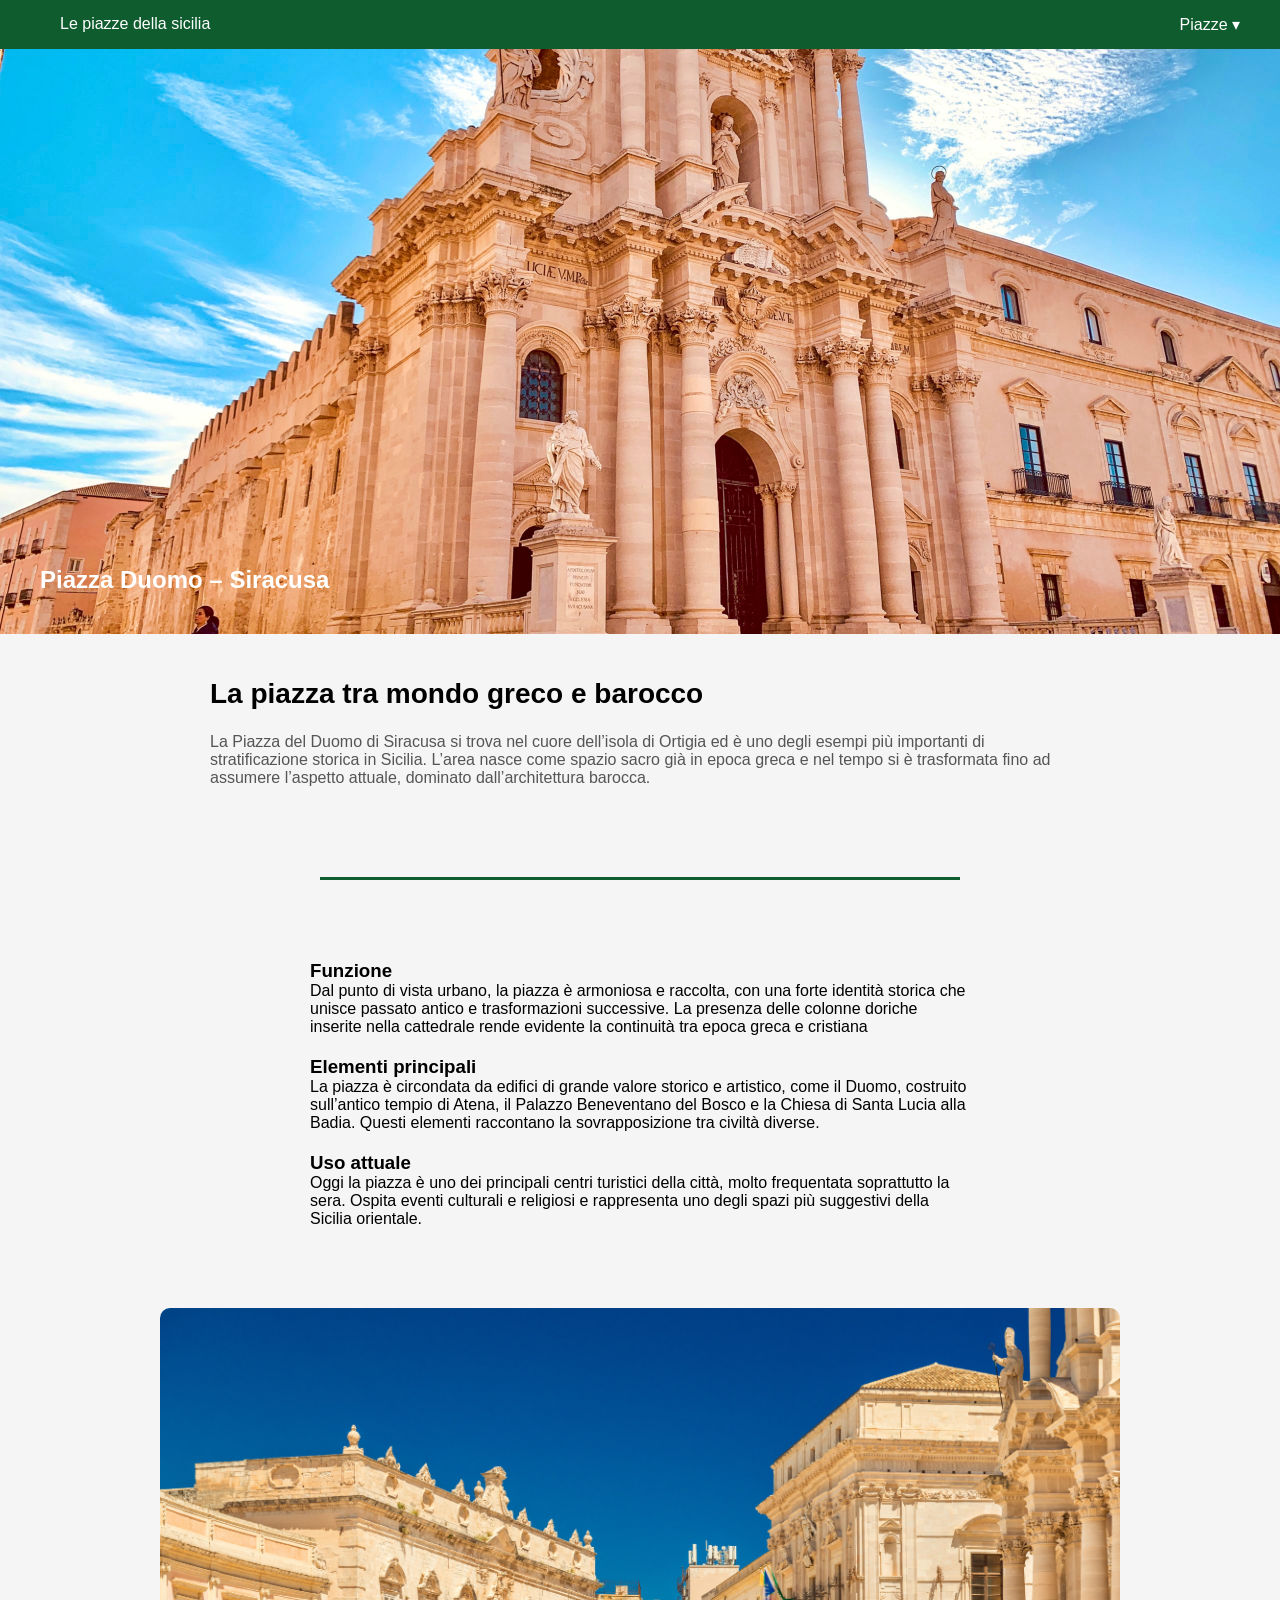
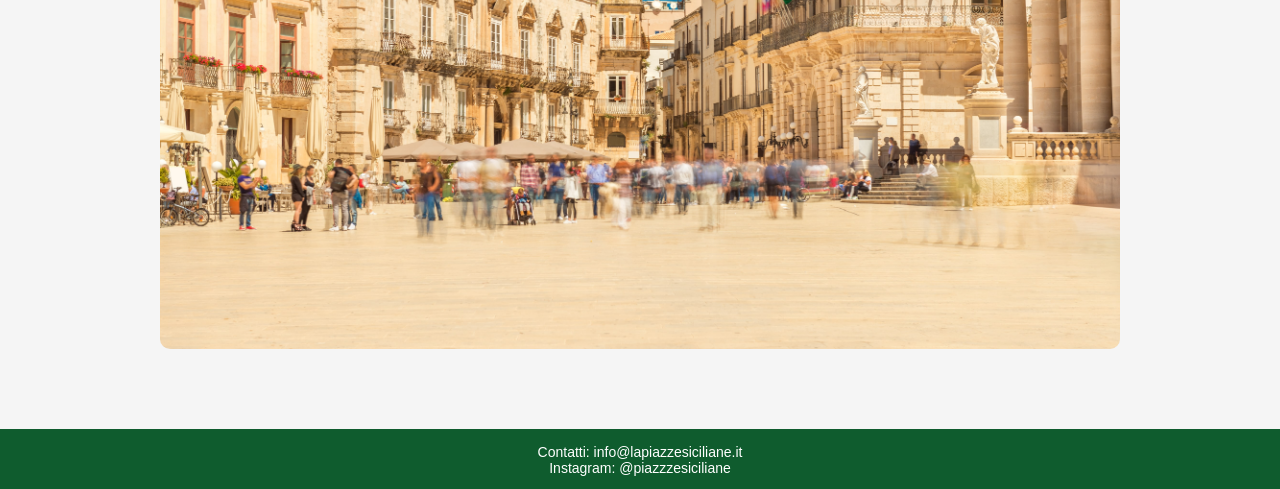
<file: siracusa.html>
<!DOCTYPE html>
<html lang="it">
<head>
  <meta charset="UTF-8">
  <title>Piazza Duomo - Siracusa</title>
  <link rel="stylesheet" href="stile.css">
</head>

<body>


<header class="navbar">
   <div class="nav-left">
    <a href="index.html" > Le piazze della sicilia </a>
  </div>
  <div class="nav-right">
  </div>
  <div class="dropdown">
  <span>Piazze ▾</span>

  <div class="dropdown-content">

  <div class="dropdown-title">Piazze storiche</div>
  <a href="catania.html">Catania</a>
  <a href="siracusa.html">Siracusa</a>
  <a href="ragusa.html">Ragusa</a>

  <div class="dropdown-title">Piazze civiche</div>
  <a href="caltanissetta.html">Caltanissetta</a>
  <a href="agrigento.html">Agrigento</a>
  <a href="messina.html">Messina</a>

  <div class="dropdown-title">Piazze sociali</div>
  <a href="palermo.html">Palermo</a>
  <a href="trapani.html">Trapani</a>
  <a href="enna.html">Enna</a>

</div>
</header>


<section class="hero-detailsiracusa">
  <h1>Piazza Duomo – Siracusa</h1>
</section>


<section class="intro">
  <div class="container">
  <p class="subtitle">La piazza tra mondo greco e barocco</p>
  <p>
    La Piazza del Duomo di Siracusa si trova nel cuore dell’isola di Ortigia 
    ed è uno degli esempi più importanti di stratificazione storica in Sicilia. 
    L’area nasce come spazio sacro già in epoca greca e nel tempo si è trasformata fino ad assumere l’aspetto attuale,
     dominato dall’architettura barocca.
  </p>
  </div>
</section>

<hr class="divider">


<section class="info-grid">

  <div class="container">
    <h3>Funzione</h3>
    <p>
      Dal punto di vista urbano, la piazza è armoniosa e raccolta, 
      con una forte identità storica 
      che unisce passato antico e trasformazioni successive. 
      La presenza delle colonne doriche inserite nella cattedrale rende evidente 
      la continuità tra epoca greca e cristiana
    </p>
  </div>

  <div class="container">
    <h3>Elementi principali</h3>
    <p>La piazza è circondata da edifici di grande valore storico e artistico,
       come il Duomo, costruito sull’antico tempio di Atena, il Palazzo Beneventano del Bosco 
       e la Chiesa di Santa Lucia alla Badia. Questi elementi raccontano la sovrapposizione tra civiltà diverse.
</p>
  </div>

  <div class="container">
    <h3>Uso attuale</h3>
    <p>Oggi la piazza è uno dei principali centri turistici della città, 
      molto frequentata soprattutto la sera. Ospita eventi culturali e religiosi 
      e rappresenta uno degli spazi più suggestivi della Sicilia orientale.
    </p>
  </div>

</section>


<section class="image-section">
  <img src="img/siracusa.jpeg">
</section>


<footer class="footer">
  <p>Contatti: info@lapiazzesiciliane.it</p>
  <p>Instagram: @piazzzesiciliane</p>
</footer>

</body>
</html>
</file>
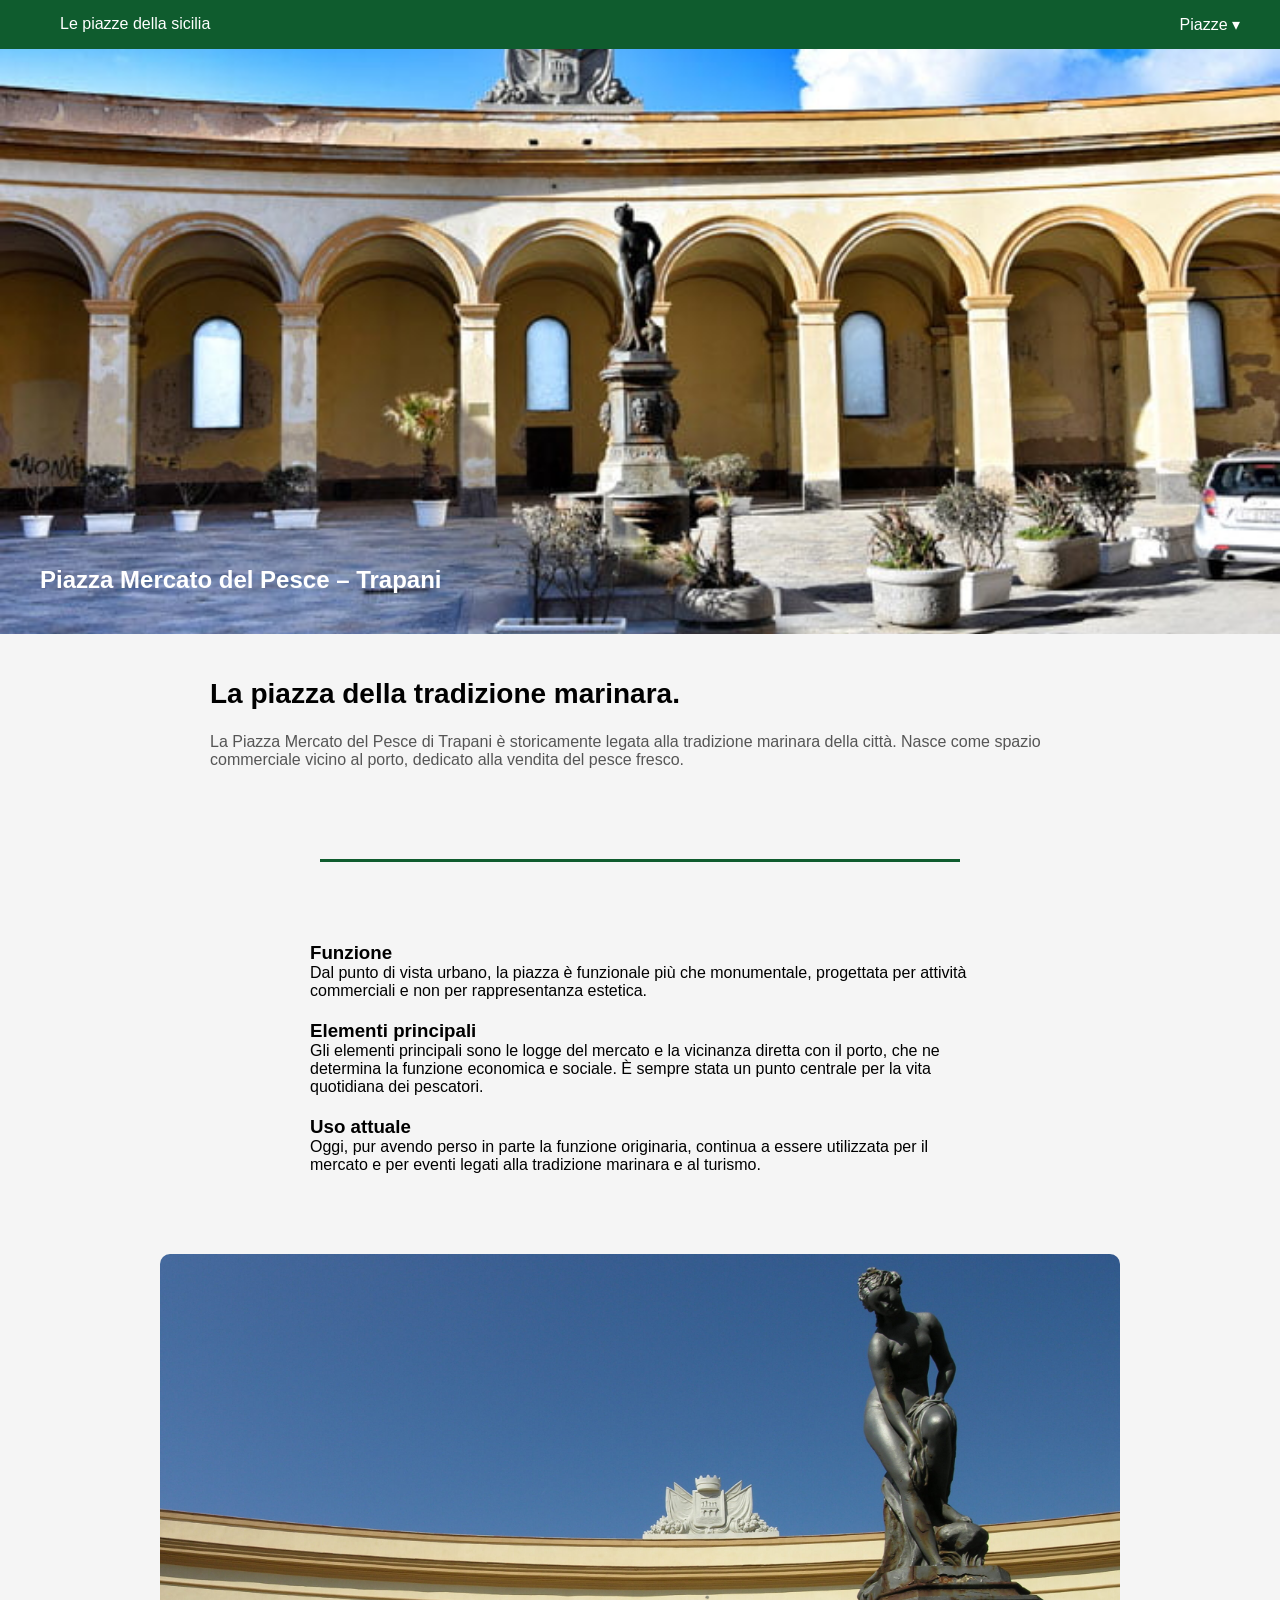
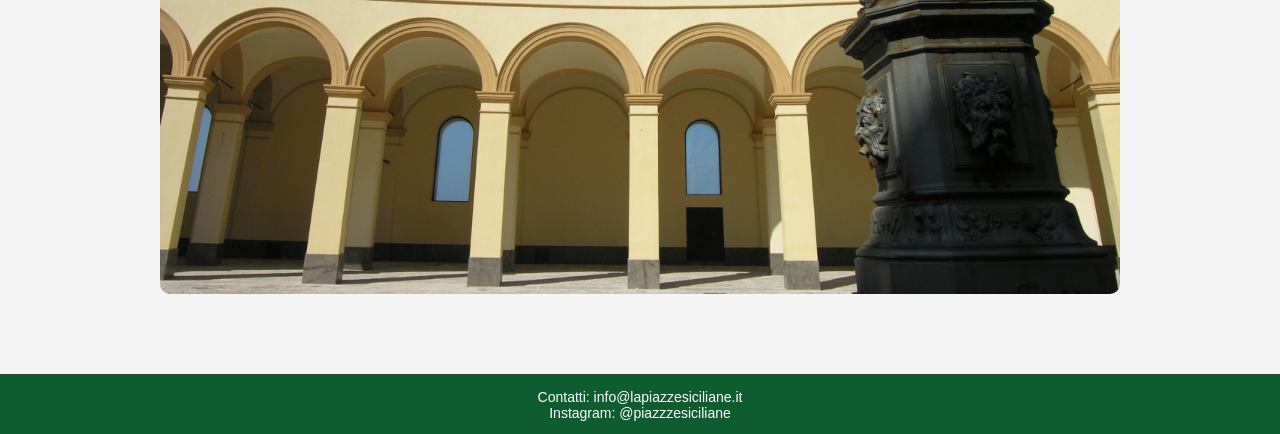
<file: trapani.html>
<!DOCTYPE html>
<html lang="it">
<head>
  <meta charset="UTF-8">
  <title>Piazza Mercato del Pesce - Trapani</title>
  <link rel="stylesheet" href="stile.css">
</head>

<body>


<header class="navbar">
   <div class="nav-left">
    <a href="index.html" > Le piazze della sicilia </a>
  </div>
  <div class="nav-right">
  </div>
  <div class="dropdown">
  <span>Piazze ▾</span>

  <div class="dropdown-content">

  <div class="dropdown-title">Piazze storiche</div>
  <a href="catania.html">Catania</a>
  <a href="siracusa.html">Siracusa</a>
  <a href="ragusa.html">Ragusa</a>

  <div class="dropdown-title">Piazze civiche</div>
  <a href="caltanissetta.html">Caltanissetta</a>
  <a href="agrigento.html">Agrigento</a>
  <a href="messina.html">Messina</a>

  <div class="dropdown-title">Piazze sociali</div>
  <a href="palermo.html">Palermo</a>
  <a href="trapani.html">Trapani</a>
  <a href="enna.html">Enna</a>

</div>
</header>


<section class="hero-detailtrapani">
  <h1>Piazza Mercato del Pesce – Trapani</h1>
</section>


<section class="intro">
  <div class="container"> 
  <p class="subtitle">La piazza della tradizione marinara.</p>
  <p>
    La Piazza Mercato del Pesce di Trapani è storicamente 
    legata alla tradizione marinara della città. Nasce come spazio 
    commerciale vicino al porto, dedicato alla vendita del pesce fresco.
  </p>
  </div>
</section>

<hr class="divider">


<section class="info-grid">

  <div class="container">
    <h3>Funzione</h3>
    <p>Dal punto di vista urbano,
       la piazza è funzionale più che monumentale, 
      progettata per attività commerciali e non per rappresentanza estetica.</p>
  </div>

  <div class="container">
    <h3>Elementi principali</h3>
    <p>Gli elementi principali sono le logge del mercato 
      e la vicinanza diretta con il porto, che ne determina la funzione economica e sociale. 
      È sempre stata un punto centrale per la vita quotidiana dei pescatori.</p>
  </div>

  <div class="container">
    <h3>Uso attuale</h3>
    <p>Oggi, pur avendo perso in parte la funzione originaria, 
      continua a essere utilizzata per il mercato e per eventi 
      legati alla tradizione marinara e al turismo.</p>
  </div>

</section>


<section class="image-section">
  <img src="img/trapani.jpg">
</section>


<footer class="footer">
  <p>Contatti: info@lapiazzesiciliane.it</p>
  <p>Instagram: @piazzzesiciliane</p>
</footer>

</body>
</html>
</file>
<file: stile.css>
* {
  margin: 0;
  padding: 0;
  box-sizing: border-box;
  font-family: sans-serif;
}

body {
  background: #f5f5f5;
}


.navbar {
  background: #0f5c2e;
  color: white;
  display: flex;
  justify-content: space-between;
  padding: 15px 40px;
  position: sticky;
  top: 0;
  z-index: 1000;
}

.dropdown {
  position: relative;
  display: inline-block;
  cursor: pointer;
}


.dropdown-content {
  display: none;
  position: absolute;
  background-color: white;
  min-width: 220px;
  box-shadow: 0px 4px 10px rgba(0,0,0,0.1);
  border-radius: 6px;
  
  right: 0;
  left: auto;
}

.dropdown-title{
  padding: 10px 16px;
  font-weight: bold;
  font-size: 14px;
  color: #333;
  background-color: #f5f5f5;
  border-top: 1px solid #ddd;

}

.dropdown-title:first-child{
  border-top: none;
}


.dropdown-content a {
  display: block;
  padding: 10px 16px;
  text-decoration: none;
  color: black !important;
  white-space: normal;
}

.dropdown-content a:hover {
  background-color: #f2f2f2;
}


.dropdown:hover .dropdown-content {
  display: block;
}

.navbar a {
  color: white;
  text-decoration: none;
  margin-left: 20px;
}


.hero {
  height: 400px;
  background: url(piazzesicilia.jpg) center/cover no-repeat; 
  display: flex;
  align-items: flex-end;
  padding: 40px;
  color: white;
}

.hero h1 {
  font-size: 60px;
}


.intro {
  padding: 40px;
}

.intro p:not(.subtitle) {
  margin-bottom: 10px;
  color: #555;
}
.subtitle{
    font-size: 28px;
    line-height: 1.4;
    font-weight: 600;
    margin-bottom: 20px;
    max-width: 600px;
    color: #000;
}


.section {
  padding: 40px;
}

.section h2 {
  margin-bottom: 40px;
  font-size: 36px;
  text-align: center;
  color: #222;
  font-weight: 600;
}


.grid {
  display: flex;
  gap: 30px;
  justify-content: center;
  flex-wrap: wrap;
}


.card {
  background: #b8c5b6;
  padding: 20px;
  border-radius: 10px;
  width: 400px;
  text-decoration: none;
  color: black;
  transition: 0.3s;
}

.card img {
  height: 300px;
  width: 100%;
  border-radius: 6px;
  margin-bottom: 10px;
  object-fit: cover;
}

.card:hover {
  transform: scale(1.05);
}
  

.footer {
  height: 60px;
  background: #0f5c2e;
  margin-top: 40px;
  color: white;
  font-size: 14px;
  text-align: center;
  padding: 15px;
}


.hero-detailcatania {
  height: 60vh;
  background: url("img/cataniacard.jpg") center/cover no-repeat;
  display: flex;
  align-items: flex-end;
  padding: 40px;
  color: white;
}

.hero-detail h1 {
  font-size: 50px;
}


.divider {
  border: none;
  height: 3px;
  background: #0f5c2e;
  margin: 40px auto;
  width: 50%;
}


.info-grid {
  display: flex;
  flex-direction: column;
  align-items: flex-start;
  padding: 40px;
  gap: 20px;
}

.info-grid div {
  max-width: 700px;
  text-align: left;
}

.container {
  max-width: 900px;  
  margin: 0 auto;     
  padding: 0 20px;    
}

.image-section {
  display: flex;
  justify-content: center;
  padding: 40px;
}

.image-section img {
  width: 80%;
  border-radius: 10px;
}
.hero-detailsiracusa {
  height: 65vh;
  background: url("img/siracusacard.jpg") center 60% /cover no-repeat;
  display: flex;
  align-items: flex-end;
  padding: 40px;
  color: white;
}
.hero-detailragusa {
  height: 65vh;
  background: url("img/ragusacard.jpg") center 60% /cover no-repeat;
  display: flex;
  align-items: flex-end;
  padding: 40px;
  color: white;
}
.hero-detailtrapani {
  height: 65vh;
  background: url("img/trapanicard.jpg") center 60% /cover no-repeat;
  display: flex;
  align-items: flex-end;
  padding: 40px;
  color: white;
}
.hero-detailpalermo {
  height: 65vh;
  background: url("img/Palermocard.jpg") center 60% /cover no-repeat;
  display: flex;
  align-items: flex-end;
  padding: 40px;
  color: white;
}
.hero-detailmessina {
  height: 65vh;
  background: url("img/messinacard.jpg") center 60% /cover no-repeat;
  display: flex;
  align-items: flex-end;
  padding: 40px;
  color: white;

}
.hero-detailenna {
  height: 65vh;
  background: url("img/Ennacard.jpg") center 60% /cover no-repeat;
  display: flex;
  align-items: flex-end;
  padding: 40px;
  color: white;
}
.hero-detailcaltanissetta {
  height: 65vh;
  background: url("img/caltanissettacardjpg.jpg") center 60% /cover no-repeat;
  display: flex;
  align-items: flex-end;
  padding: 40px;
  color: white;
}
.hero-detailagrigento {
  height: 65vh;
  background: url("img/agrigentocard.jpg") center 60% /cover no-repeat;
  display: flex;
  align-items: flex-end;
  padding: 40px;
  color: white;
}
</file>
